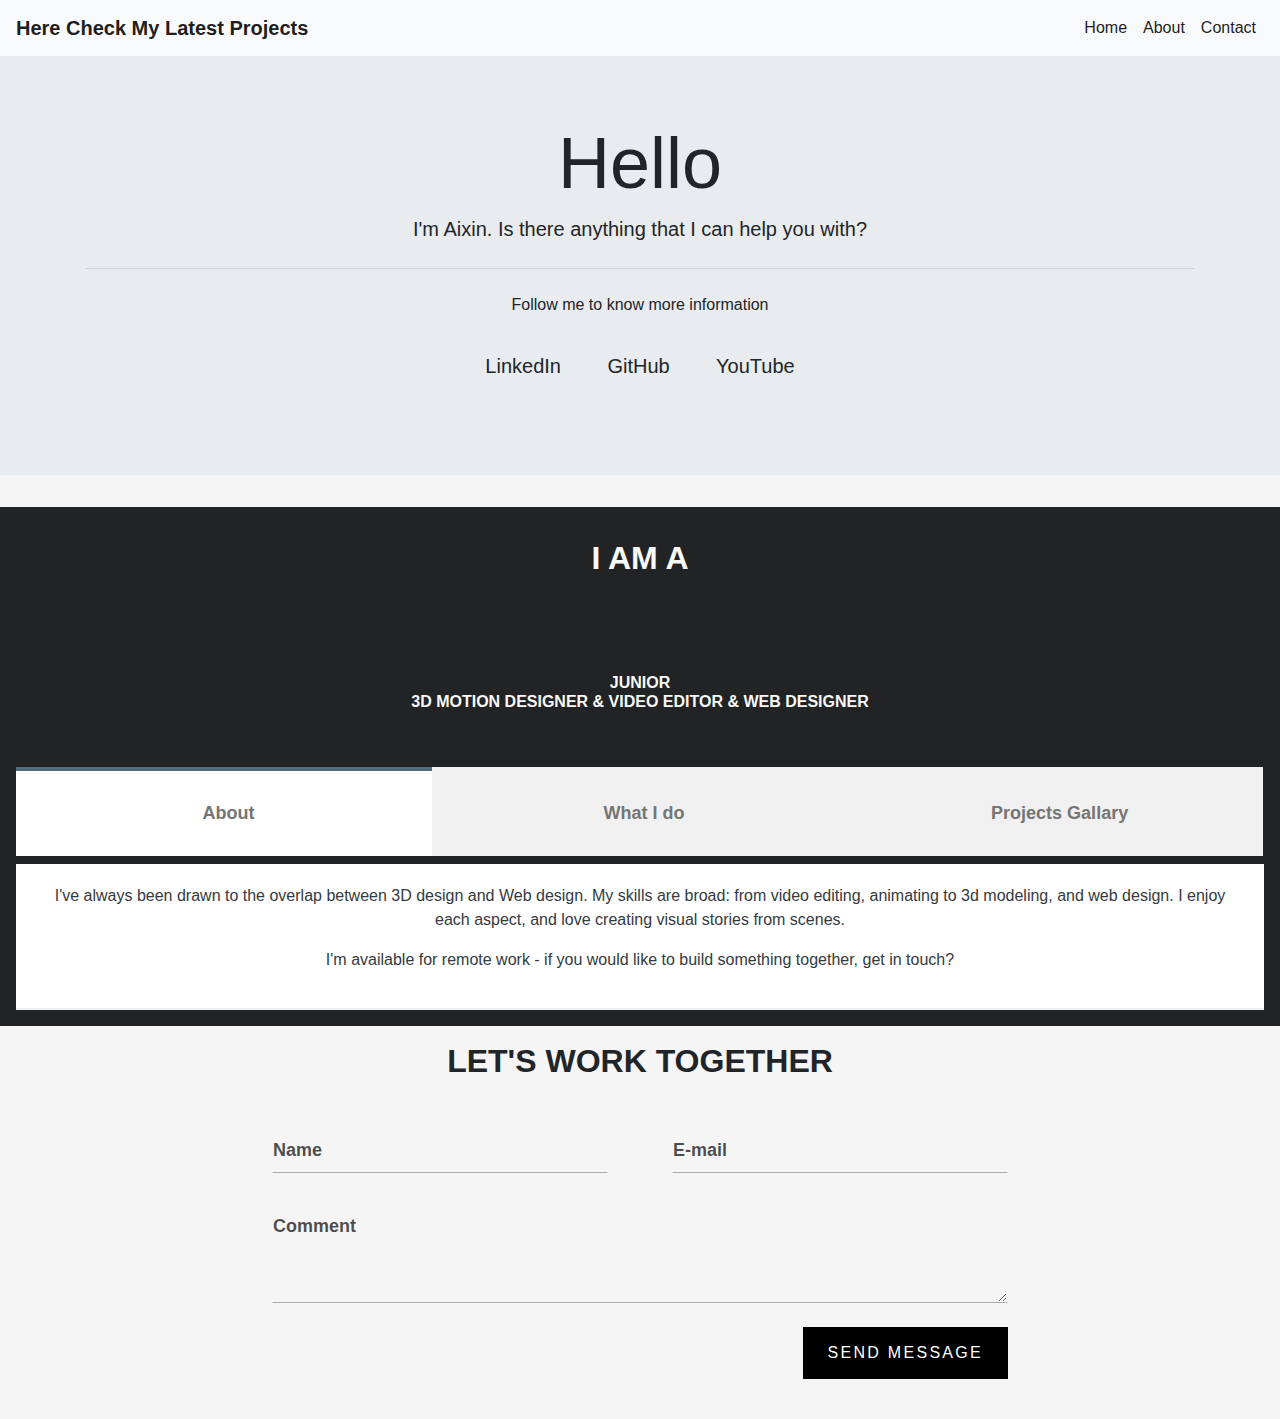
<file: index.html>
<!DOCTYPE html>
<html lang="en">
<head>
  <meta charset="utf-8">
  <meta name="viewport" content="width=device-width, initial-scale=1, shrink-to-fit=no">
  <title>Portfolio</title>
  <link rel="stylesheet" href="https://maxcdn.bootstrapcdn.com/bootstrap/4.0.0-beta.2/css/bootstrap.min.css">
  <link rel="stylesheet" href="css/index.css"> 
</head>

<body>
    <nav id="navbar-main" class="navbar sticky-top navbar-expand-lg navbar-light bg-light">
      <a class="navbar-brand" href="home.html"><strong>Here Check My Latest Projects</strong></a>
      <button class="navbar-toggler" type="button" data-toggle="collapse" data-target="#navbarNavDropdown"  aria-expanded="false" aria-label="Toggle navigation">
    <span class="navbar-toggler-icon"></span>
  </button>
      <div class="collapse navbar-collapse navbar-right" id="navbarNavDropdown">
        <ul class="navbar-nav ml-auto">
          <li class="nav-item active">
            <a class="nav-link" href="#">Home <span class="sr-only">(current)</span></a>
          </li>
          <li class="nav-item">
            <a class="nav-link" href="#business-profile">About</a>
          </li>
          <li class="nav-item">
            <a class="nav-link" href="#contact">Contact</a>
          </li>
        </ul>
      </div>
    </nav>

    
  <div class="jumbotron jumbotron-fluid text-center">
    <div class="container">
      <h1 class="display-3">Hello</h1>
      <p class="lead">I'm Aixin. Is there anything that I can help you with?</p>
      <hr class="my-4">
      <p>Follow me to know more information</p>
      <ul class="list-inline intro-social-buttons">
        <li class="list-inline-item">
          <a target='_blank' class="btn btn-social btn-linkedin btn-lg" href="https://www.linkedin.com/" role="button">
            <span class="fa fa-linkedin"></span> LinkedIn
          </a>
        </li>
        <li class="list-inline-item">
          <a target='_blank' class="btn btn-social btn-github btn-lg" href="https://github.com/" role="button"><span class="fa fa-github"></span>GitHub</a>
        </li>
        <li class="list-inline-item">
          <a target='_blank' class="btn btn-social btn-adn btn-lg" href="https://www.youtube.com/" role="button"><span class="fa fa-free-code-camp"></span>YouTube</a>
        </li>
    </div>
  </div>
  <div class="container-fluid brand-color text-light" data-spy="scroll" data-target="#navbar-main" data-offset="0">
    <div class="row">
      <div class="col text-center p-3">
        <h2 id="business-profile" class="text-center text-uppercase p-3 font-weight-bold">I am a</h2><image href="assets/logo/portfolio_logo.png"></image>
      </div>
    </div>
    <div class="row">
      <div class="col text-center p-3">
        <h6 class="text-center p-3 text-uppercase font-weight-bold">Junior <br> 3D Motion Designer & Video Editor & Web Designer</h6>
      </div>
      <div class="tab_container p-3">
        <input id="tab1" type="radio" name="tabs" checked>
        <label for="tab1"><i class="fa fa-pencil-square-o"></i><span>About</span></label>
        <input id="tab2" type="radio" name="tabs">
        <label for="tab2"><i class="fa fa-folder-open-o"></i><span>What I do</span></label>
        <input id="tab3" type="radio" name="tabs">
        <label for="tab3"><i class="fa fa-book"></i><span>Projects Gallary</span></label>
        <section id="content1" class="tab-content">
          <p class="text-dark text-center text-justify">I've always been drawn to the overlap between 3D design and Web design. My skills are broad: from video editing, animating to 3d modeling, and web design. I enjoy each aspect, and love creating visual stories from scenes.</p>
          <p class="text-dark text-center text-justify">I'm available for remote work - if you would like to build something together, get in touch?</p>
        </section>
        <section id="content2" class="tab-content">
          <h3 class="p-3 display-4 text-dark" style="line-height:1;">Skills</h3>
          <div class="container-fluid">
            <div class="row">
              <div class="col text-center p-3">
                <dl>
                  <dt>3D modeling & Animating & Motion Design</dt>
                  <dd>
                    Cinema 4D
                  </dd>
                </dl>
              </div>
              <div class="col text-center p-3">
                <dl>
                  <dt>Video Editing </dt>
                  <dd>
                    Adobe After Effect , Adobe Media Encoder
                  </dd>
                </dl>
              </div>
              <div class="col text-center p-3">
                <dl>
                  <dt>UI & UX</dt>
                  <dd>
                    Adobe Illustrator, Adobe Photoshop, Adobe XD
                  </dd>
                </dl>
              </div>
              <div class="col text-center p-3">
                <dl>
                  <dt>Web Design</dt>
                  <dd>
                    Adobe InDesign
                  </dd>
              </div>
              <div class="col text-center p-3">
                </dl>
                <dl>
                  <dt>Font-end developing</dt>
                  <dd>
                    JavaScript and PHP (Not very confident, better not hiring me for this lol) 
                  </dd>
                </dl>
              </div>
            </div>
          </div>
        </section>

        <section id="content3" class="tab-content">
          <h3 class="p-3 display-4 text-dark" style="line-height:1;">"Here Are My Works You May Enjoy"
            </h3>
          <ul class="links list-inline">
            <li class="list-inline-item p-3"><a href="assets/morphing.mp4" target="_blank">Cool Commercial Ads: SUV Morphing in Space</a>
            <li class="list-inline-item p-3"><a href="assets/final_video_Labatt_blue.mp4" target="_blank">Fast clipping: Labatt Blue Brand Re-design</a>
            <li class="list-inline-item p-3"><a href="assets/final_sportsnet_video.mov" target="_blank">Sportsnet Opening Animation: Impressive Re-do</a>
        </section>
      </div>
    </div>
  </div>
    
    <div class="container-fluid" data-spy="scroll" data-target="#navbar-main" data-offset="0" id="contact">
     <div id='wrapper'>
       <h2 class="text-center p-3 text-uppercase font-weight-bold">Let's work together</h2>
  <form action='' class='form'>
    <p class='field required half'>
      <label class='label required' for='name'>Name</label>
      <input class='text-input' id='name' name='name' required type='text'>
    </p>
    <p class='field required half'>
      <label class='label' for='email'>E-mail</label>
      <input class='text-input' id='email' name='email' required type='email'>
    </p>
    <p class='field'>
      <label class='label' for='message'>Comment</label>
      <textarea class='textarea' cols='50' id='message' name='message' required rows='4'></textarea>
    </p>
    <p class='field'>
      <input class='button' type='submit' value='Send message'>
    </p>
  </form>
</div>
    </div>
</body>
<script src="js/gallery.js"></script>
<script src="js/form.js"></script>
</html>
</file>
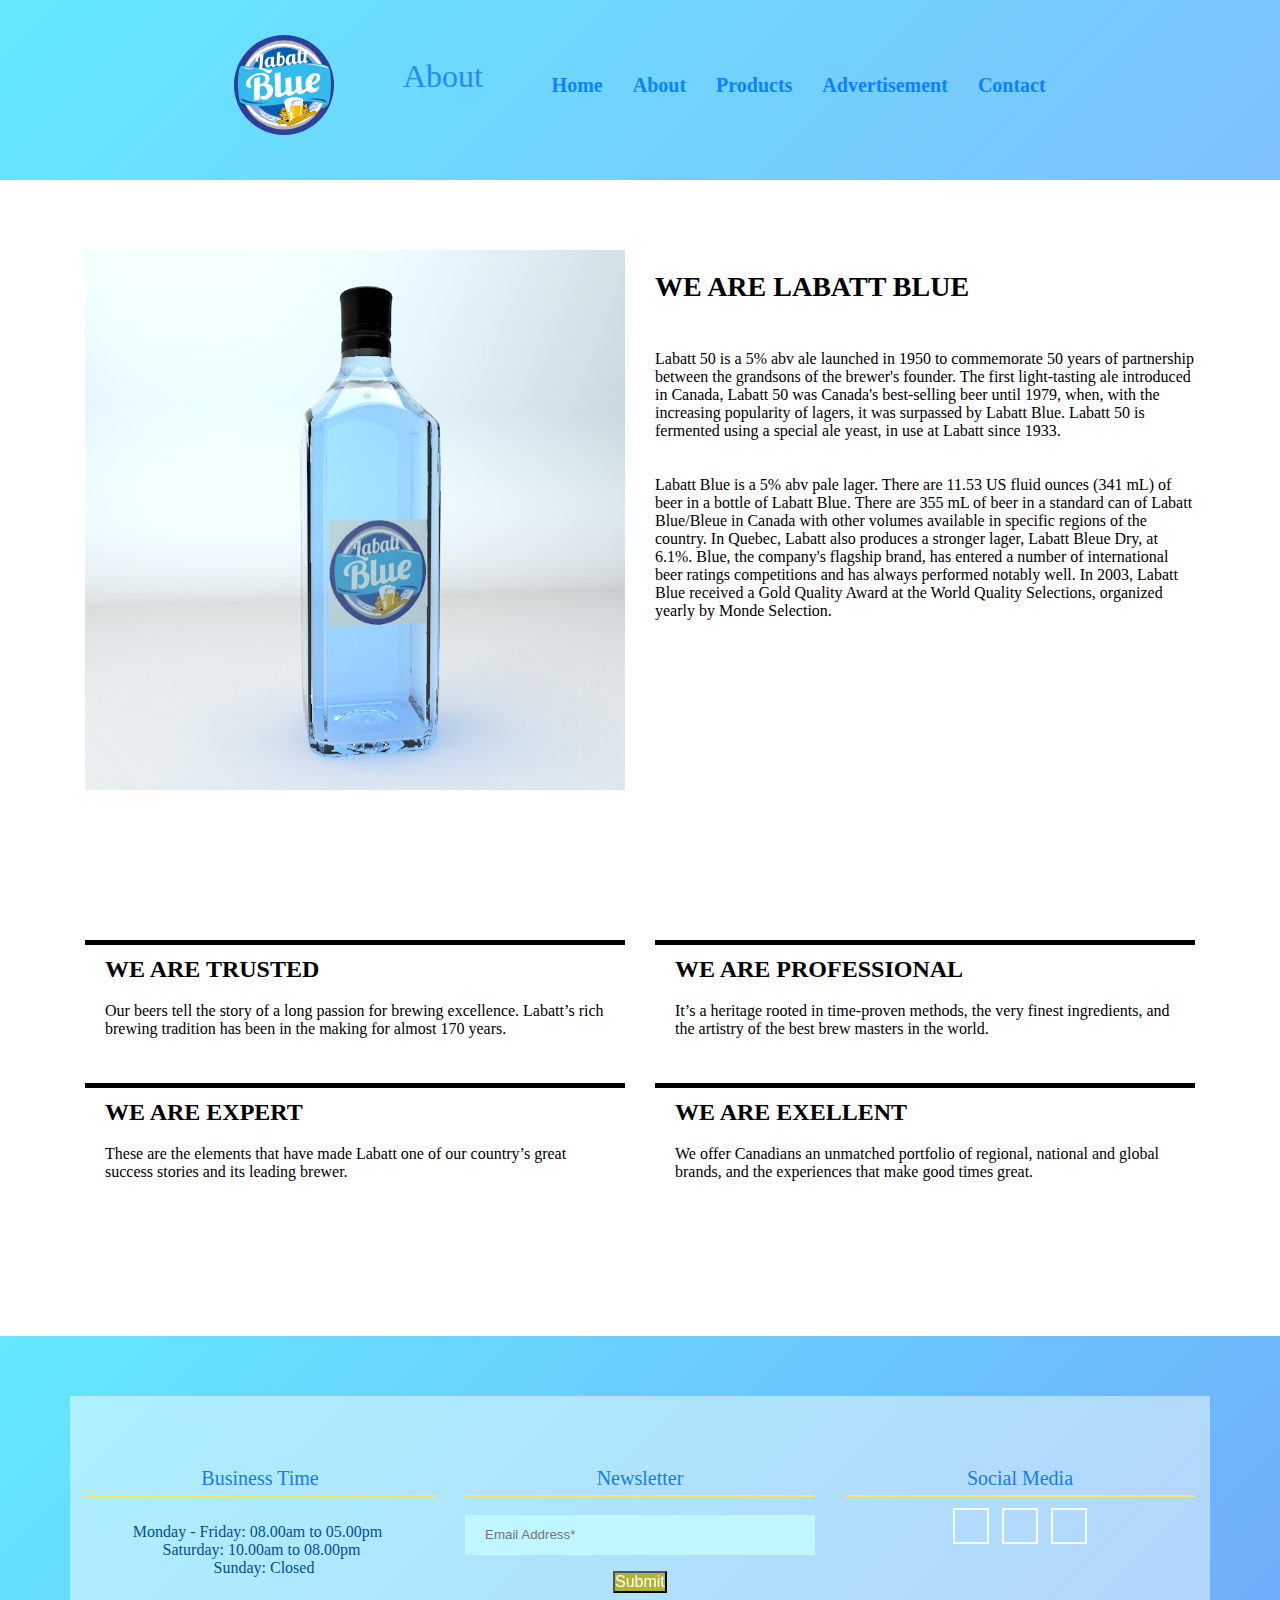
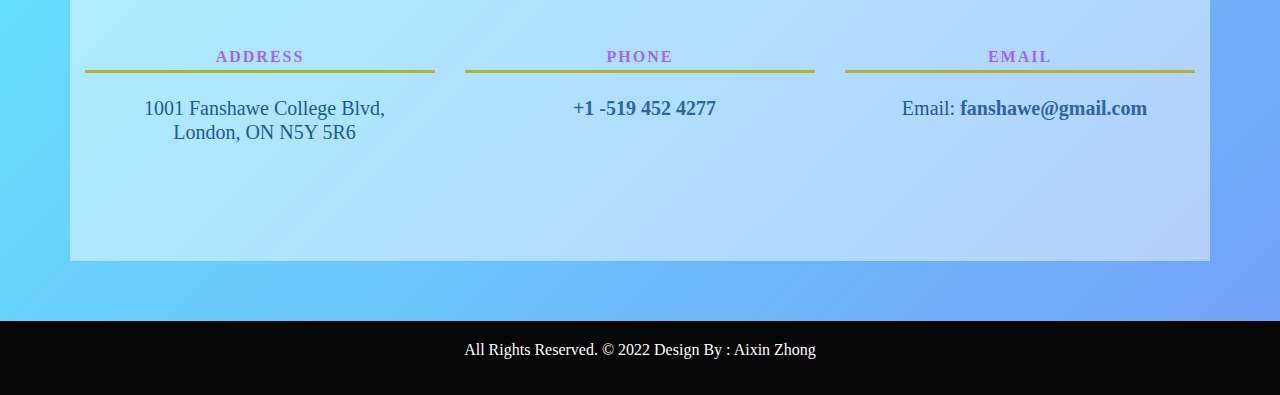
<file: about.html>
<!DOCTYPE html>
<html lang="en">
<!-- Basic -->
<head>
    <meta charset="utf-8">
    <meta http-equiv="X-UA-Compatible" content="IE=edge">
    <meta name="viewport" content="width=device-width, initial-scale=1">
    <title>About</title>
	<link rel="stylesheet" href="css/about.css">
</head>
    <!-- Start Main Top -->
	<header>
        <img class="logo" src="assets/logo/logo.svg">
		<h2>About</h2>
		<nav>
			<li><a href="home.html">Home</a></li>
			<li><a href="about.html">About</a></li>
			<li><a href="products.html">Products</a></li>
			<li><a href="advertisement.html">Advertisement</a></li>
			<li><a href="contact.html">Contact</a></li>
		</nav>
	</header>
    <!-- Start All Title Box -->
    <div class="all-title-box">
        <div class="container"></div>
    </div>
    <!-- End All Title Box -->

    <!-- Start About Page  -->
    <div class="about-box-main">
        <div class="container">
            <div class="row">
				<div class="four">
                    <div class="banner-frame"> <img class="img-fluid" src="images/product-img-1.jpg" alt="" />
                    </div>
                </div>
                <div class="four" style="margin-top:20px;">
                    <h2 class="about-title">We are <span>Labatt Blue</span></h2>
                    <p><br><br>Labatt 50 is a 5% abv ale launched in 1950 to commemorate 50 years of partnership between the grandsons of the brewer's founder. The first light-tasting ale introduced in Canada, Labatt 50 was Canada's best-selling beer until 1979, when, with the increasing popularity of lagers, it was surpassed by Labatt Blue. Labatt 50 is fermented using a special ale yeast, in use at Labatt since 1933.</p>
                    <p>Labatt Blue is a 5% abv pale lager. There are 11.53 US fluid ounces (341 mL) of beer in a bottle of Labatt Blue. There are 355 mL of beer in a standard can of Labatt Blue/Bleue in Canada with other volumes available in specific regions of the country. In Quebec, Labatt also produces a stronger lager, Labatt Bleue Dry, at 6.1%. Blue, the company's flagship brand, has entered a number of international beer ratings competitions and has always performed notably well. In 2003, Labatt Blue received a Gold Quality Award at the World Quality Selections, organized yearly by Monde Selection.</p>
                </div>
            </div>
            <div class="row" style="margin-top: 150px;
			margin-bottom: 40px;">
                <div class="five">
                    <div class="service-block-inner">
                        <h3>We are Trusted</h3>
                        <p>Our beers tell the story of a long passion for brewing excellence. Labatt’s rich brewing tradition has been in the making for almost 170 years.</p>
                    </div>
                </div>
                <div class="five">
                    <div class="service-block-inner">
                        <h3>We are Professional</h3>
                        <p>It’s a heritage rooted in time-proven methods, the very finest ingredients, and the artistry of the best brew masters in the world.  </p>
                    </div>
                </div>
                <div class="five">
                    <div class="service-block-inner">
                        <h3>We are Expert</h3>
                        <p>These are the elements that have made Labatt one of our country’s great success stories and its leading brewer. </p>
                    </div>
                </div>
				<div class="five">
                    <div class="service-block-inner">
                        <h3>We are Exellent</h3>
                        <p>We offer Canadians an unmatched portfolio of regional, national and global brands, and the experiences that make good times great.  </p>
                    </div>
                </div>
            </div>
        </div>
    </div>
    <!-- End About Page -->

<!-- Start Footer  -->
<footer>
	<div class="footer-main">
		<div class="container">
			<div class="row">
				<div class="one two three">
					<div class="footer-top-box">
						<h3>Business Time</h3>
						<ul class="list-time">
							<li>Monday - Friday: 08.00am to 05.00pm</li> 
							<li>Saturday: 10.00am to 08.00pm</li> 
							<li>Sunday: Closed</li>
						</ul>
					</div>
				</div>
				<div class="one two three">
					<div class="footer-top-box">
						<h3>Newsletter</h3>
						<form class="newsletter-box">
							<div class="form-group">
								<input class="" type="email" name="Email" placeholder="Email Address*" />
							</div>
							<button class="btn hvr-hover" type="submit">Submit</button>
						</form>
					</div>
				</div>
				<div class="one two three">
					<div class="footer-top-box">
						<h3>Social Media</h3>
						<ul>
							<li><a href="#"></a></li>
							<li><a href="#"></a></li>
							<li><a href="#"></a></li>
						</ul>
					</div>
				</div>
				<div class="one two three">
					<div class="footer-link-contact">
						<h4>Address</h4>
						<ul>
							<li>
								<p>1001 Fanshawe College Blvd, London, ON N5Y 5R6</p>
							</li>
						</ul>
					</div>
				</div>
				<div class="one two three">
					<div class="footer-link-contact">
						<h4>Phone</h4>
						<ul>
							<li>
								<p><a href="tel:+1-5194524277">+1 -519 452 4277</a></p>
							</li>
						</ul>
					</div>
				</div>
				<div class="one two three">
					<div class="footer-link-contact">
						<h4>Email</h4>
						<ul>
							 <li>
								<p>Email: <a href="mailto:fanshawe@gmail.com">fanshawe@gmail.com</a></p>
							</li>
						</ul>
					</div>
				</div>
			</div>	
		</div>
	</div>
</footer>
<!-- End Footer  -->

<!-- Start copyright  -->
<div class="footer-copyright">
	<p class="footer-company">All Rights Reserved. &copy; 2022 Design By : Aixin Zhong</p>
</div>
<!-- End copyright  -->

    
    <!-- ALL JS FILES -->
</body>

</html>
</file>
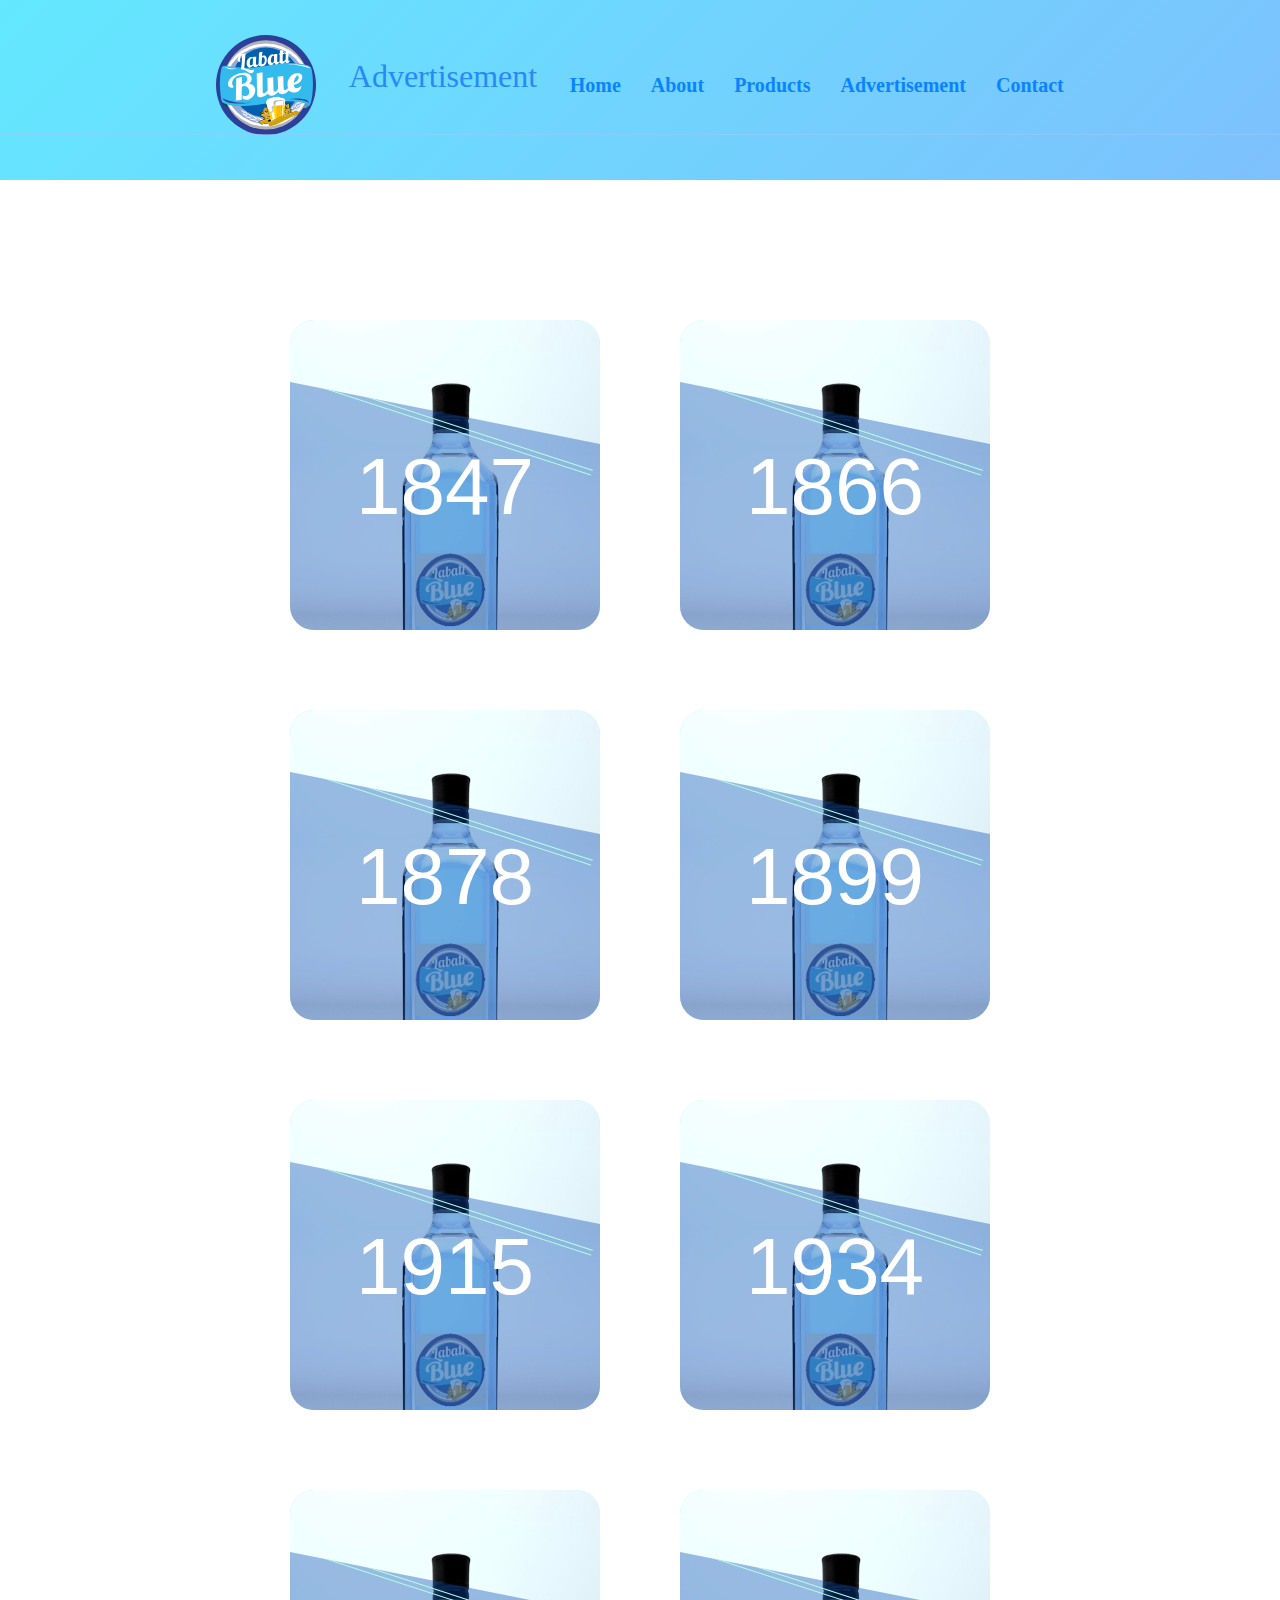
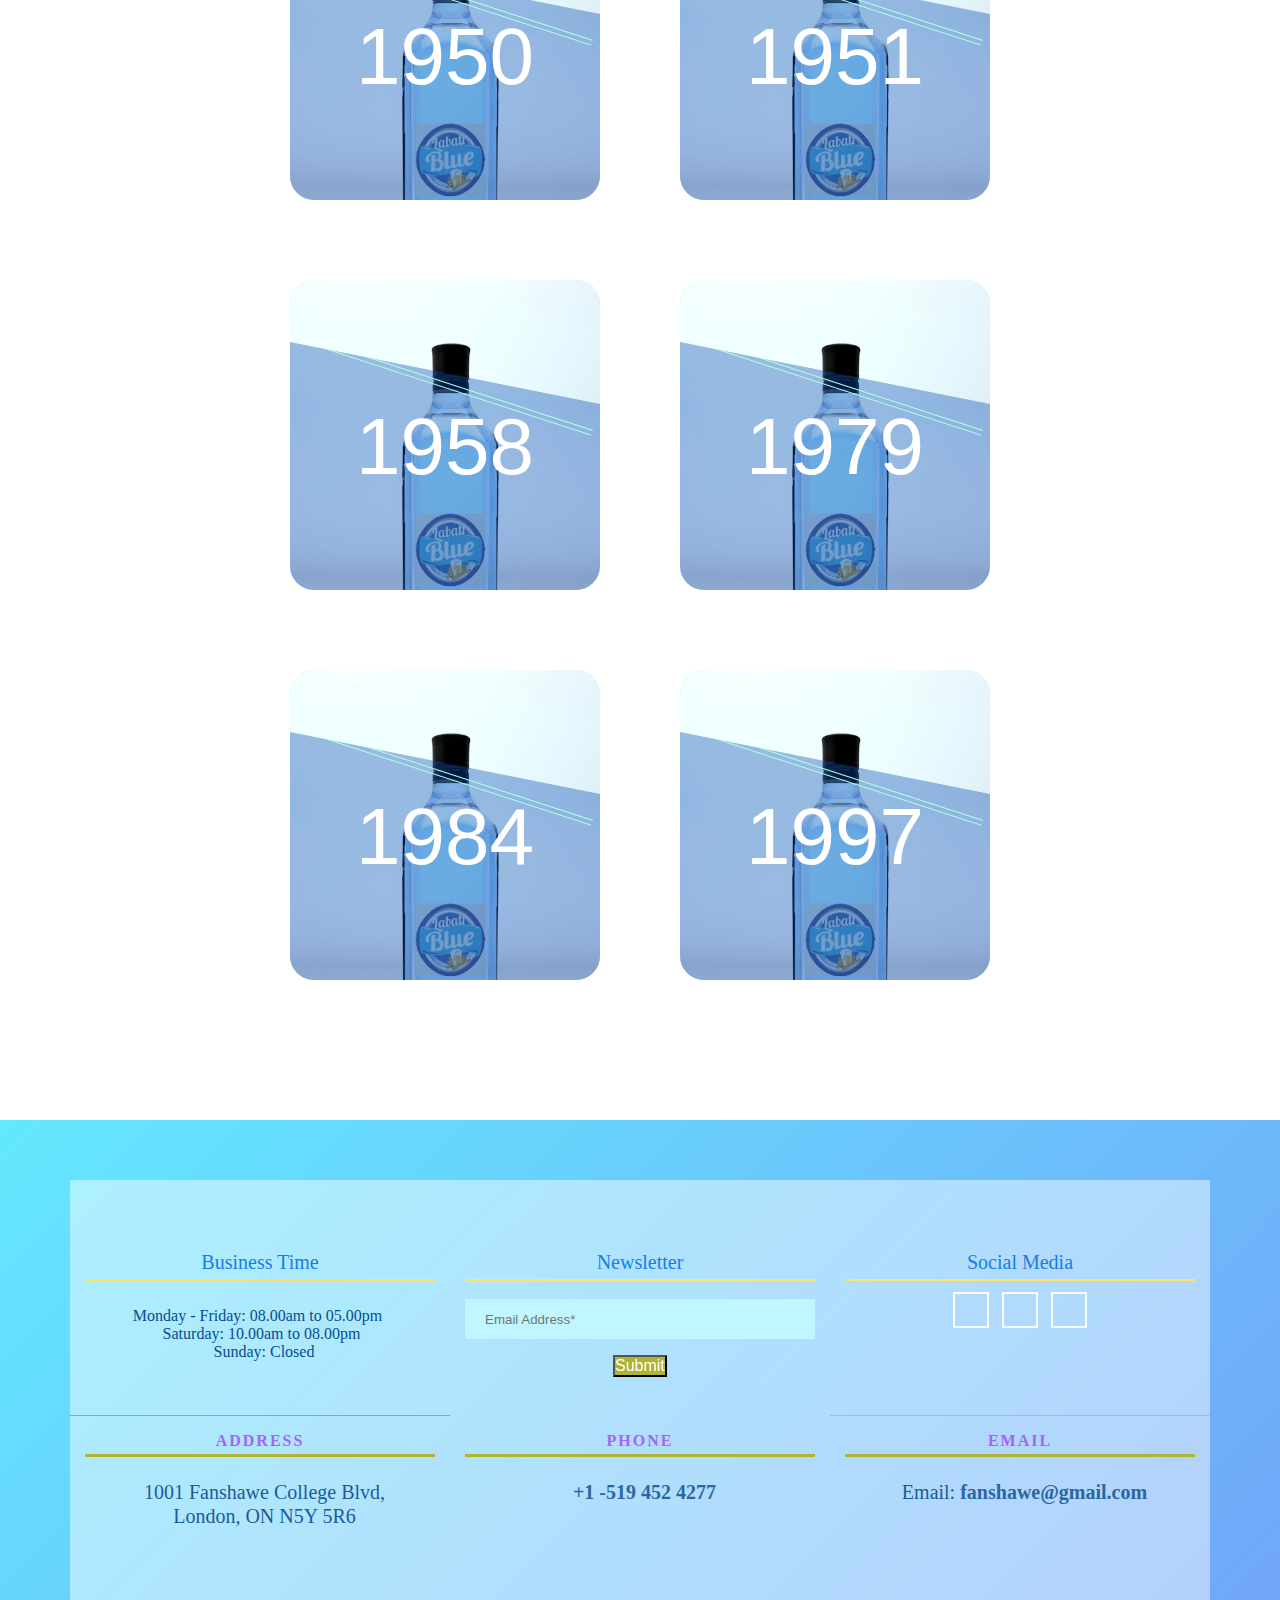
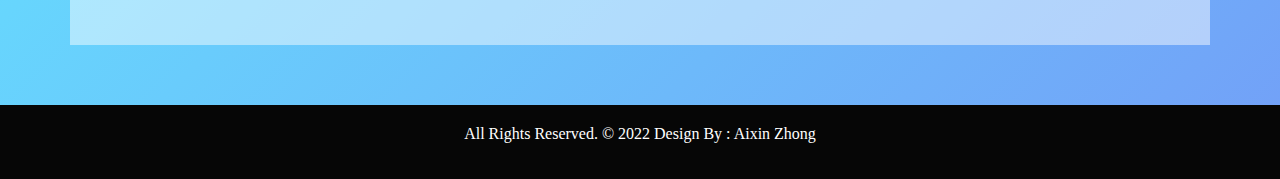
<file: advertisement.html>
<!DOCTYPE html>
<html lang="en">
<!-- Basic -->

<head>
    <meta charset="utf-8">
    <meta http-equiv="X-UA-Compatible" content="IE=edge">
    <meta name="viewport" content="width=device-width, initial-scale=1">
    <title>Advertisement</title>
	<link rel="stylesheet" href="css/advertisement.css">
</head>

<body>
    <!-- Start Main Top -->
	<header>
        <img class="logo" src="assets/logo/logo.svg">
		<h2>Advertisement</h2>
		<nav>
			<li><a href="home.html">Home</a></li>
			<li><a href="about.html">About</a></li>
			<li><a href="products.html">Products</a></li>
			<li><a href="advertisement.html">Advertisement</a></li>
			<li><a href="contact.html">Contact</a></li>
		</nav>
	</header>
    <!-- Start All Title Box -->
    <div class="all-title-box">
        <div class="container"></div>
    </div>
    <!-- End All Title Box -->
	
    <!-- Start Gallery  -->
    <section class="product-cards">
		
        <!-- flip-card-container -->
        <div class="flip-card-container" style="--hue: 220">
              <div class="flip-card">
              
                <div class="card-front">
                <figure>
                  <div class="img-bg"></div>
                  <img class="product-imgs" src="images/product-img-9.jpg">
                </figure>
              
                <ul class="product-ul">
                  <li class="product-detail">1847</li>
                </ul>
                </div>
              
                <div class="card-back">
                <figure>
                  <div class="img-bg"></div>
                  <img class="product-imgs" src="images/product-img-9.jpg">
                </figure>
              
                <button class="product-cart">THE GRAND OPENING</button>
              
                <div class="design-container">
                  <span class="design design--1"></span>
                  <span class="design design--2"></span>
                  <span class="design design--3"></span>
                  <span class="design design--4"></span>
                  <span class="design design--5"></span>
                  <span class="design design--6"></span>
                  <span class="design design--7"></span>
                  <span class="design design--8"></span>
                </div>
                </div>
              
              </div>
        </div>
        <!-- /flip-card-container -->
        <!-- flip-card-container -->
        <div class="flip-card-container" style="--hue: 220">
                <div class="flip-card">
                
                  <div class="card-front">
                  <figure>
                    <div class="img-bg"></div>
                    <img class="product-imgs" src="images/product-img-9.jpg">
                  </figure>
                
                  <ul class="product-ul">
                    <li class="product-detail">1866</li>
                  </ul>
                  </div>
                
                  <div class="card-back">
                  <figure>
                    <div class="img-bg"></div>
                    <img class="product-imgs" src="images/product-img-9.jpg">
                  </figure>
                
                  <button class="product-cart">IT’S A FAMILY AFFAIR</button>
                
                  <div class="design-container">
                    <span class="design design--1"></span>
                    <span class="design design--2"></span>
                    <span class="design design--3"></span>
                    <span class="design design--4"></span>
                    <span class="design design--5"></span>
                    <span class="design design--6"></span>
                    <span class="design design--7"></span>
                    <span class="design design--8"></span>
                  </div>
                  </div>
                
                </div>
        </div>
        <!-- /flip-card-container -->
        <!-- flip-card-container -->
        <div class="flip-card-container" style="--hue: 220">
            <div class="flip-card">
            
              <div class="card-front">
              <figure>
                <div class="img-bg"></div>
                <img class="product-imgs" src="images/product-img-9.jpg">
              </figure>
            
              <ul class="product-ul">
                <li class="product-detail">1878</li>
              </ul>
              </div>
            
              <div class="card-back">
              <figure>
                <div class="img-bg"></div>
                <img class="product-imgs" src="images/product-img-9.jpg">
              </figure>
            
              <button class="product-cart">INTERNATIONAL RECOGNITION</button>
            
              <div class="design-container">
                <span class="design design--1"></span>
                <span class="design design--2"></span>
                <span class="design design--3"></span>
                <span class="design design--4"></span>
                <span class="design design--5"></span>
                <span class="design design--6"></span>
                <span class="design design--7"></span>
                <span class="design design--8"></span>
              </div>
              </div>
            
            </div>
        </div>
        <!-- /flip-card-container -->
        <!-- flip-card-container -->
        <div class="flip-card-container" style="--hue: 220">
              <div class="flip-card">
              
                <div class="card-front">
                <figure>
                  <div class="img-bg"></div>
                  <img class="product-imgs" src="images/product-img-9.jpg">
                </figure>
              
                <ul class="product-ul">
                  <li class="product-detail">1899</li>
                </ul>
                </div>
              
                <div class="card-back">
                <figure>
                  <div class="img-bg"></div>
                  <img class="product-imgs" src="images/product-img-9.jpg">
                </figure>
              
                <button class="product-cart">GROWING STRONG</button>
              
                <div class="design-container">
                  <span class="design design--1"></span>
                  <span class="design design--2"></span>
                  <span class="design design--3"></span>
                  <span class="design design--4"></span>
                  <span class="design design--5"></span>
                  <span class="design design--6"></span>
                  <span class="design design--7"></span>
                  <span class="design design--8"></span>
                </div>
                </div>
              
              </div>
        </div>
        <!-- /flip-card-container -->

        <!-- flip-card-container -->
        <div class="flip-card-container" style="--hue: 220">
            <div class="flip-card">
            
              <div class="card-front">
              <figure>
                <div class="img-bg"></div>
                <img class="product-imgs" src="images/product-img-9.jpg">
              </figure>
            
              <ul class="product-ul">
                <li class="product-detail">1915</li>
              </ul>
              </div>
            
              <div class="card-back">
              <figure>
                <div class="img-bg"></div>
                <img class="product-imgs" src="images/product-img-9.jpg">
              </figure>
            
              <button class="product-cart">THE DARK TIMES</button>
            
              <div class="design-container">
                <span class="design design--1"></span>
                <span class="design design--2"></span>
                <span class="design design--3"></span>
                <span class="design design--4"></span>
                <span class="design design--5"></span>
                <span class="design design--6"></span>
                <span class="design design--7"></span>
                <span class="design design--8"></span>
              </div>
              </div>
            
            </div>
        </div>
        <!-- /flip-card-container -->
        <!-- flip-card-container -->
        <div class="flip-card-container" style="--hue: 220">
              <div class="flip-card">
              
                <div class="card-front">
                <figure>
                  <div class="img-bg"></div>
                  <img class="product-imgs" src="images/product-img-9.jpg">
                </figure>
              
                <ul class="product-ul">
                  <li class="product-detail">1934</li>
                </ul>
                </div>
              
                <div class="card-back">
                <figure>
                  <div class="img-bg"></div>
                  <img class="product-imgs" src="images/product-img-9.jpg">
                </figure>
              
                <button class="product-cart">BEER’S A DANGEROUS BUSINESS</button>
              
                <div class="design-container">
                  <span class="design design--1"></span>
                  <span class="design design--2"></span>
                  <span class="design design--3"></span>
                  <span class="design design--4"></span>
                  <span class="design design--5"></span>
                  <span class="design design--6"></span>
                  <span class="design design--7"></span>
                  <span class="design design--8"></span>
                </div>
                </div>
              
              </div>
        </div>
        <!-- /flip-card-container -->
        <!-- flip-card-container -->
         <div class="flip-card-container" style="--hue: 220">
          <div class="flip-card">
          
            <div class="card-front">
            <figure>
              <div class="img-bg"></div>
              <img class="product-imgs" src="images/product-img-9.jpg">
            </figure>
          
            <ul class="product-ul">
              <li class="product-detail">1950</li>
            </ul>
            </div>
          
            <div class="card-back">
            <figure>
              <div class="img-bg"></div>
              <img class="product-imgs" src="images/product-img-9.jpg">
            </figure>
          
            <button class="product-cart">50 YEARS STRONG</button>
          
            <div class="design-container">
              <span class="design design--1"></span>
              <span class="design design--2"></span>
              <span class="design design--3"></span>
              <span class="design design--4"></span>
              <span class="design design--5"></span>
              <span class="design design--6"></span>
              <span class="design design--7"></span>
              <span class="design design--8"></span>
            </div>
            </div>
          
          </div>
        </div>
        <!-- /flip-card-container -->
        <!-- flip-card-container -->
        <div class="flip-card-container" style="--hue: 220">
            <div class="flip-card">
            
              <div class="card-front">
              <figure>
                <div class="img-bg"></div>
                <img class="product-imgs" src="images/product-img-9.jpg">
              </figure>
            
              <ul class="product-ul">
                <li class="product-detail">1951</li>
              </ul>
              </div>
            
              <div class="card-back">
              <figure>
                <div class="img-bg"></div>
                <img class="product-imgs" src="images/product-img-9.jpg">
              </figure>
            
              <button class="product-cart">SAY HELLO TO BLUE</button>
            
              <div class="design-container">
                <span class="design design--1"></span>
                <span class="design design--2"></span>
                <span class="design design--3"></span>
                <span class="design design--4"></span>
                <span class="design design--5"></span>
                <span class="design design--6"></span>
                <span class="design design--7"></span>
                <span class="design design--8"></span>
              </div>
              </div>
            
            </div>
        </div>
        <!-- /flip-card-container -->
        <div class="flip-card-container" style="--hue: 220">
            <div class="flip-card">
            
              <div class="card-front">
              <figure>
                <div class="img-bg"></div>
                <img class="product-imgs" src="images/product-img-9.jpg">
              </figure>
            
              <ul class="product-ul">
                <li class="product-detail">1958</li>
              </ul>
              </div>
            
              <div class="card-back">
              <figure>
                <div class="img-bg"></div>
                <img class="product-imgs" src="images/product-img-9.jpg">
              </figure>
            
              <button class="product-cart">LABATT BLUE WINS BIG</button>
            
              <div class="design-container">
                <span class="design design--1"></span>
                <span class="design design--2"></span>
                <span class="design design--3"></span>
                <span class="design design--4"></span>
                <span class="design design--5"></span>
                <span class="design design--6"></span>
                <span class="design design--7"></span>
                <span class="design design--8"></span>
              </div>
              </div>
            
            </div>
      </div>
      <!-- /flip-card-container -->

      <!-- flip-card-container -->
      <div class="flip-card-container" style="--hue: 220">
          <div class="flip-card">
          
            <div class="card-front">
            <figure>
              <div class="img-bg"></div>
              <img class="product-imgs" src="images/product-img-9.jpg">
            </figure>
          
            <ul class="product-ul">
              <li class="product-detail">1979</li>
            </ul>
            </div>
          
            <div class="card-back">
            <figure>
              <div class="img-bg"></div>
              <img class="product-imgs" src="images/product-img-9.jpg">
            </figure>
          
            <button class="product-cart">LABATT MAKES IT BIG</button>
          
            <div class="design-container">
              <span class="design design--1"></span>
              <span class="design design--2"></span>
              <span class="design design--3"></span>
              <span class="design design--4"></span>
              <span class="design design--5"></span>
              <span class="design design--6"></span>
              <span class="design design--7"></span>
              <span class="design design--8"></span>
            </div>
            </div>
          
          </div>
      </div>
      <!-- /flip-card-container -->
      <!-- flip-card-container -->
      <div class="flip-card-container" style="--hue: 220">
            <div class="flip-card">
            
              <div class="card-front">
              <figure>
                <div class="img-bg"></div>
                <img class="product-imgs" src="images/product-img-9.jpg">
              </figure>
            
              <ul class="product-ul">
                <li class="product-detail">1984</li>
              </ul>
              </div>
            
              <div class="card-back">
              <figure>
                <div class="img-bg"></div>
                <img class="product-imgs" src="images/product-img-9.jpg">
              </figure>
            
              <button class="product-cart">LABATT INNOVATES</button>
            
              <div class="design-container">
                <span class="design design--1"></span>
                <span class="design design--2"></span>
                <span class="design design--3"></span>
                <span class="design design--4"></span>
                <span class="design design--5"></span>
                <span class="design design--6"></span>
                <span class="design design--7"></span>
                <span class="design design--8"></span>
              </div>
              </div>
            
            </div>
      </div>
      <!-- /flip-card-container -->
      <!-- flip-card-container -->
       <div class="flip-card-container" style="--hue: 220">
        <div class="flip-card">
        
          <div class="card-front">
          <figure>
            <div class="img-bg"></div>
            <img class="product-imgs" src="images/product-img-9.jpg">
          </figure>
        
          <ul class="product-ul">
            <li class="product-detail">1997</li>
          </ul>
          </div>
        
          <div class="card-back">
          <figure>
            <div class="img-bg"></div>
            <img class="product-imgs" src="images/product-img-9.jpg">
          </figure>
        
          <button class="product-cart">A CENTURY AND A HALF OF BREWING</button>
        
          <div class="design-container">
            <span class="design design--1"></span>
            <span class="design design--2"></span>
            <span class="design design--3"></span>
            <span class="design design--4"></span>
            <span class="design design--5"></span>
            <span class="design design--6"></span>
            <span class="design design--7"></span>
            <span class="design design--8"></span>
          </div>
          </div>
        
        </div>
      </div>
      <!-- /flip-card-container -->
             
              
    </section>   
    <!-- End Gallery  -->

<!-- Start Footer  -->
<footer>
    <div class="footer-main">
      <div class="container">
        <div class="row">
          <div class="one two three">
            <!-- <div class="col-lg-4 col-md-12 col-sm-12"> -->
            <div class="footer-top-box">
              <h3>Business Time</h3>
              <ul class="list-time">
                <li>Monday - Friday: 08.00am to 05.00pm</li> 
                <li>Saturday: 10.00am to 08.00pm</li> 
                <li>Sunday: Closed</li>
              </ul>
            </div>
          </div>
          <div class="one two three">
            <div class="footer-top-box">
              <h3>Newsletter</h3>
              <form class="newsletter-box">
                <div class="form-group">
                  <input class="" type="email" name="Email" placeholder="Email Address*" />
                </div>
                <button class="btn hvr-hover" type="submit">Submit</button>
              </form>
            </div>
          </div>
          <div class="one two three">
            <div class="footer-top-box">
              <h3>Social Media</h3>
              <ul>
                <li><a href="#"></a></li>
                <li><a href="#"></a></li>
                <li><a href="#"></a></li>
              </ul>
            </div>
          </div>
          <div class="one two three">
            <div class="footer-link-contact">
              <h4>Address</h4>
              <ul>
                <li>
                  <p>1001 Fanshawe College Blvd, London, ON N5Y 5R6</p>
                </li>
              </ul>
            </div>
          </div>
          <div class="one two three">
            <div class="footer-link-contact">
              <h4>Phone</h4>
              <ul>
                <li>
                  <p><a href="tel:+1-5194524277">+1 -519 452 4277</a></p>
                </li>
              </ul>
            </div>
          </div>
          <div class="one two three">
            <div class="footer-link-contact">
              <h4>Email</h4>
              <ul>
                 <li>
                  <p>Email: <a href="mailto:fanshawe@gmail.com">fanshawe@gmail.com</a></p>
                </li>
              </ul>
            </div>
          </div>
        </div>	
      </div>
    </div>
</footer>
<!-- End Footer  -->

<!-- Start copyright  -->
<div class="footer-copyright">
	<p class="footer-company">All Rights Reserved. &copy; 2022 Design By : Aixin Zhong</p>
</div>
<!-- End copyright  -->

<!-- ALL JS FILES -->
</body>

</html>
</file>
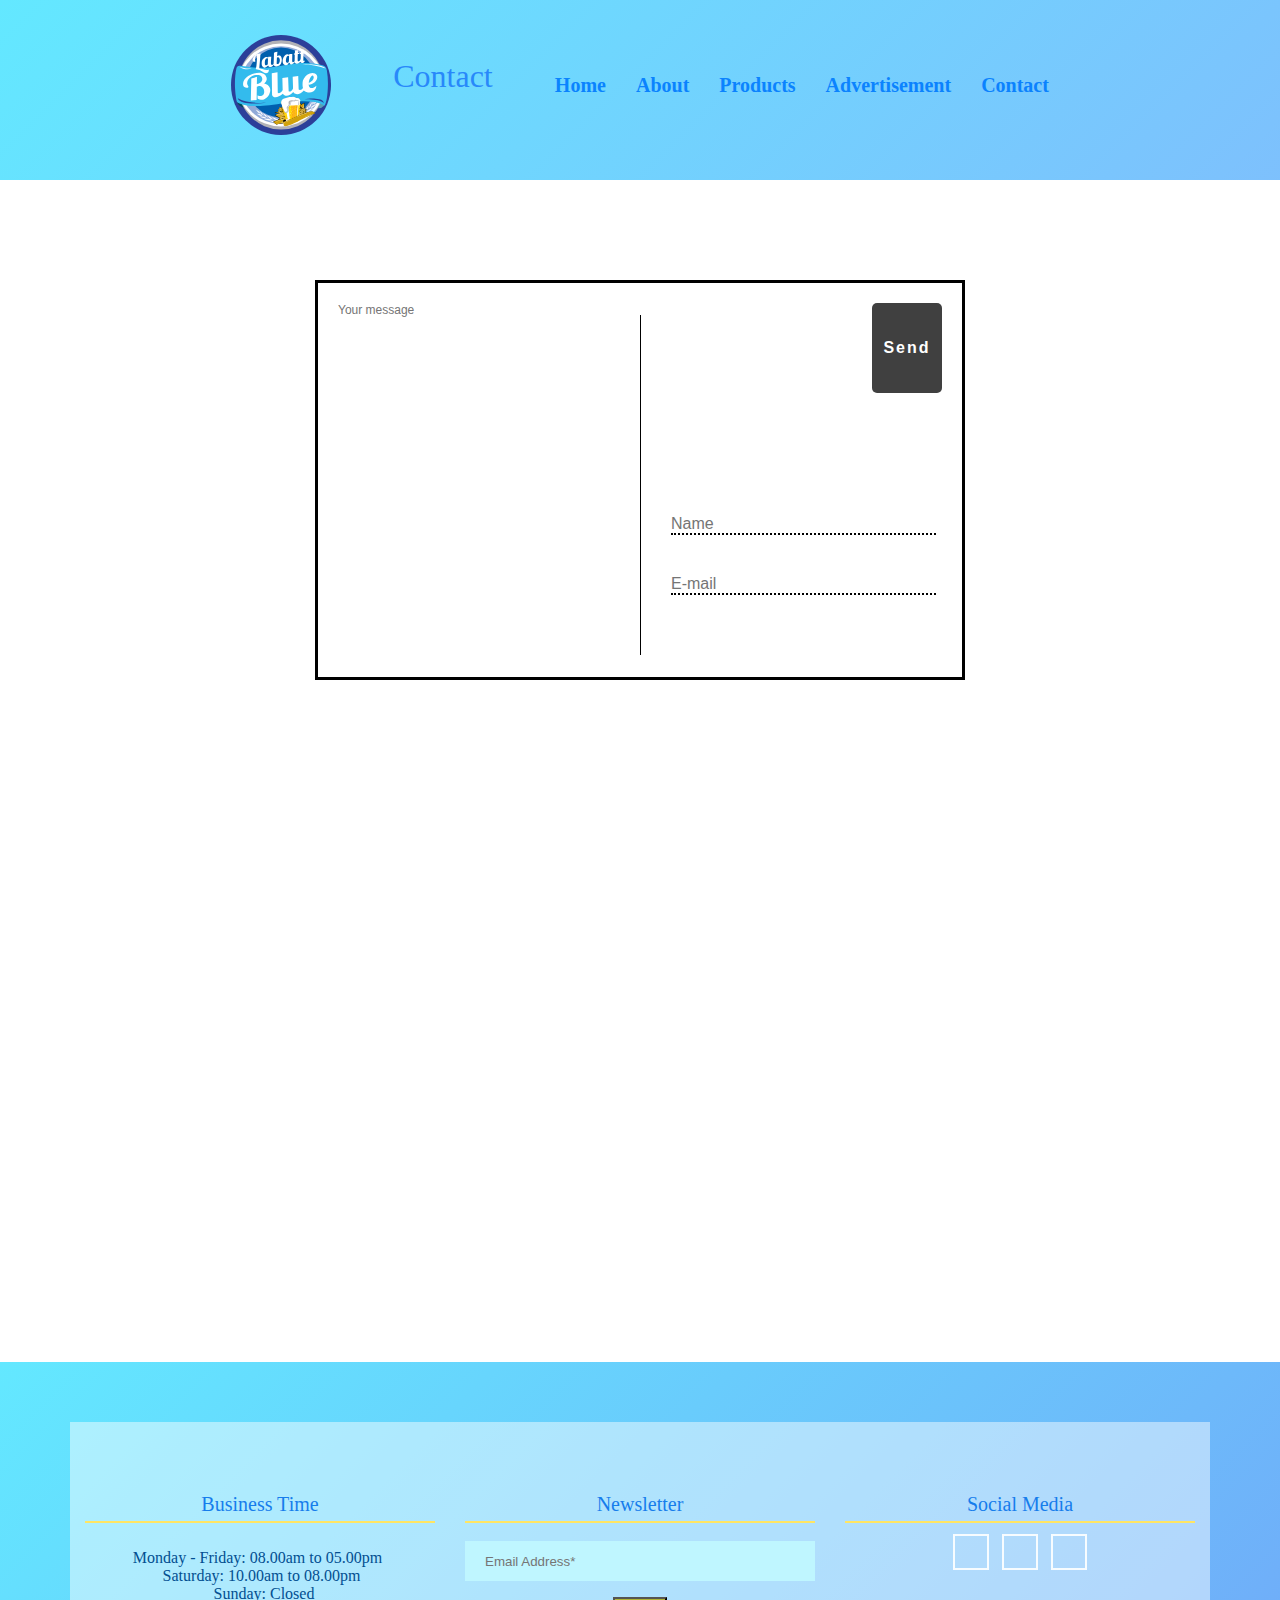
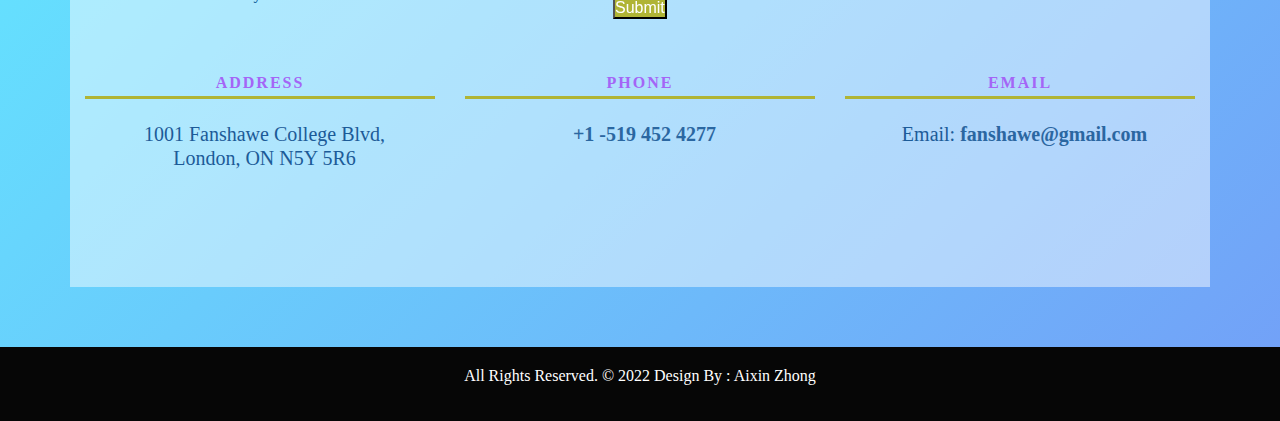
<file: contact.html>
<!DOCTYPE html>
<html lang="en">
<!-- Basic -->

<head>
    <meta charset="utf-8">
    <meta http-equiv="X-UA-Compatible" content="IE=edge">
    <meta name="viewport" content="width=device-width, initial-scale=1">
    <title>Contact</title>
	<link rel="stylesheet" href="css/contact.css">
</head>

<body>
<!-- Start Main Top -->
<header>
    <img class="logo" src="assets/logo/logo.svg">
    <h2>Contact</h2>
    <nav>
        <li><a href="home.html">Home</a></li>
        <li><a href="about.html">About</a></li>
        <li><a href="products.html">Products</a></li>
        <li><a href="advertisement.html">Advertisement</a></li>
        <li><a href="contact.html">Contact</a></li>
    </nav>
</header>
<!-- Start All Title Box -->
<div class="all-title-box">
    <div class="container"></div>
</div>
<!-- End All Title Box -->

	<div id="contact">
		<div id="card">
		  <form>
			<div id="leftbox">
			  <textarea name="message" COLS="35" ROWS="25" placeholder="Your message" required></textarea>
  
			</div>
			<div id="rightbox">
			  <div id="send">
				<input class="sendbutton" type="submit" value="Send">
			  </div>
			  <div class="line">
				<div id="input">
  
				  <input type="text" name="name" placeholder="Name">
				  <input type="email" name="email" placeholder="E-mail" required>
				</div>
			  </div>
			</div>
		  </form>
		</div>
	</div>

	<div class="google_map">
		<iframe src="https://www.google.com/maps/embed?pb=!1m18!1m12!1m3!1d2917.3514022310987!2d-81.20161494826658!3d43.012990179046184!2m3!1f0!2f0!3f0!3m2!1i1024!2i768!4f13.1!3m3!1m2!1s0x882eed0db33e1e9f%3A0xafcae4298924fa54!2sFanshawe!5e0!3m2!1szh-CN!2sca!4v1649384665155!5m2!1szh-CN!2sca" width="600" height="450" style="border:0;" allowfullscreen="" loading="lazy" referrerpolicy="no-referrer-when-downgrade"></iframe>
	</div>

<!-- Start Footer  -->
<footer>
    <div class="footer-main">
      <div class="container">
        <div class="row">
          <div class="one two three">
            <div class="footer-top-box">
              <h3>Business Time</h3>
              <ul class="list-time">
                <li>Monday - Friday: 08.00am to 05.00pm</li> 
                <li>Saturday: 10.00am to 08.00pm</li> 
                <li>Sunday: Closed</li>
              </ul>
            </div>
          </div>
          <div class="one two three">
            <div class="footer-top-box">
              <h3>Newsletter</h3>
              <form class="newsletter-box">
                <div class="form-group">
                  <input class="" type="email" name="Email" placeholder="Email Address*" />
                </div>
                <button class="btn hvr-hover" type="submit">Submit</button>
              </form>
            </div>
          </div>
          <div class="one two three">
            <div class="footer-top-box">
              <h3>Social Media</h3>
              <ul>
                <li><a href="#"></a></li>
                <li><a href="#"></a></li>
                <li><a href="#"></a></li>
              </ul>
            </div>
          </div>
          <div class="one two three">
            <div class="footer-link-contact">
              <h4>Address</h4>
              <ul>
                <li>
                  <p>1001 Fanshawe College Blvd, London, ON N5Y 5R6</p>
                </li>
              </ul>
            </div>
          </div>
          <div class="one two three">
            <div class="footer-link-contact">
              <h4>Phone</h4>
              <ul>
                <li>
                  <p><a href="tel:+1-5194524277">+1 -519 452 4277</a></p>
                </li>
              </ul>
            </div>
          </div>
          <div class="one two three">
            <div class="footer-link-contact">
              <h4>Email</h4>
              <ul>
                 <li>
                  <p>Email: <a href="mailto:fanshawe@gmail.com">fanshawe@gmail.com</a></p>
                </li>
              </ul>
            </div>
          </div>
        </div>	
      </div>
    </div>
</footer>
<!-- End Footer  -->

<!-- Start copyright  -->
<div class="footer-copyright">
	<p class="footer-company">All Rights Reserved. &copy; 2022 Design By : Aixin Zhong</p>
</div>
<!-- End copyright  -->



<!-- ALL JS FILES -->
</body>

</html>
</file>
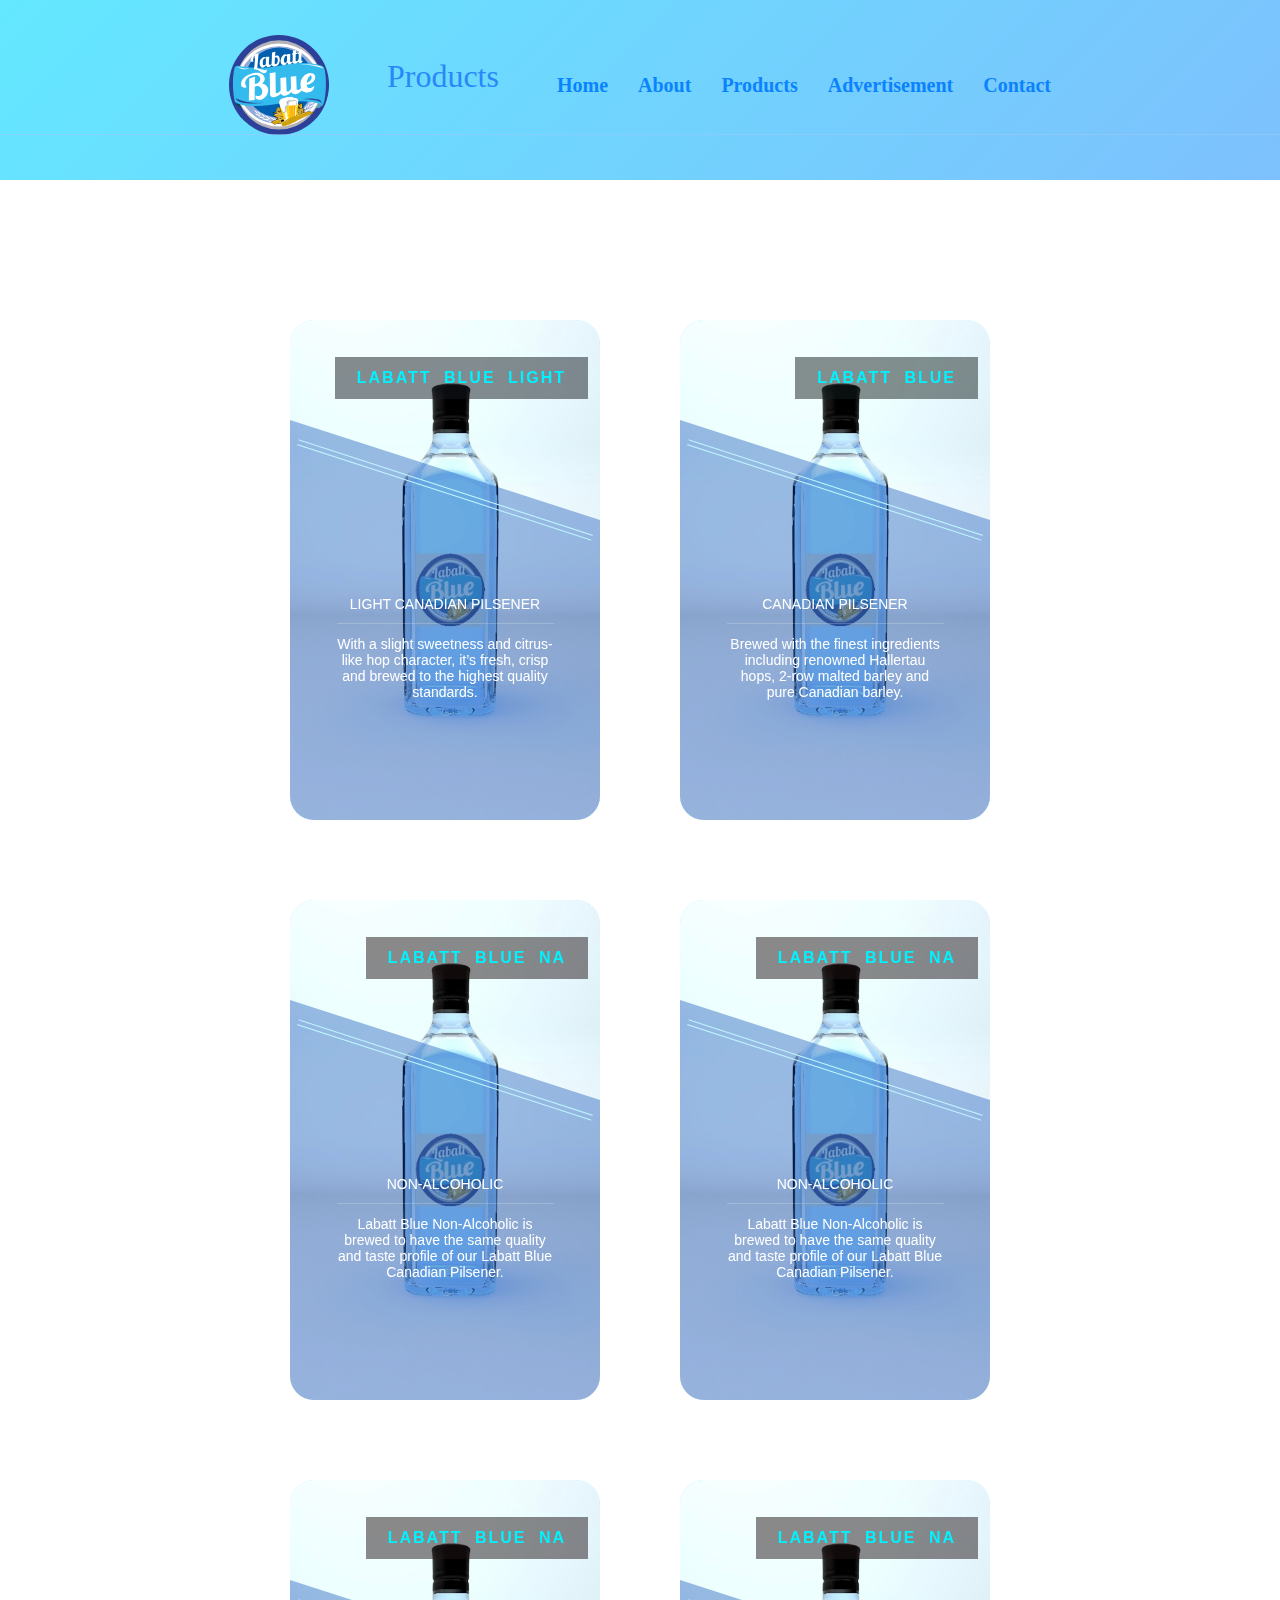
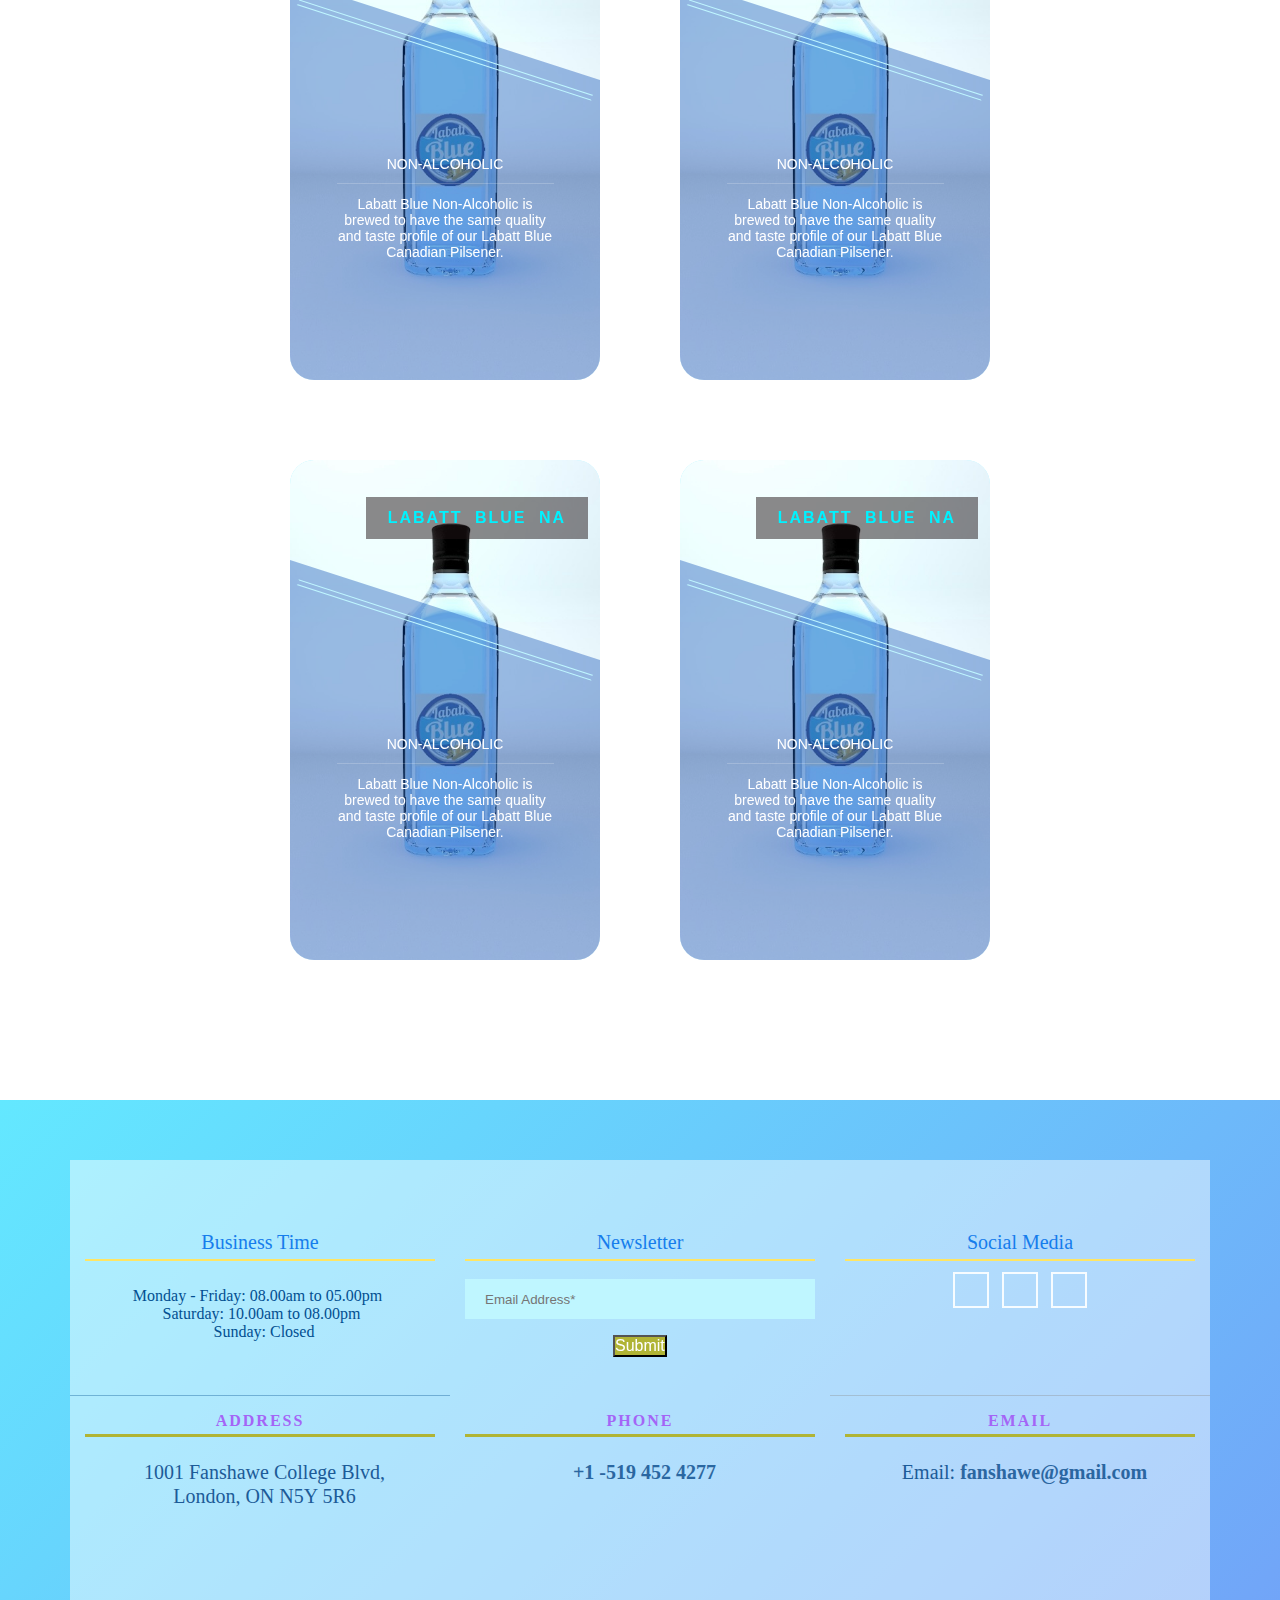
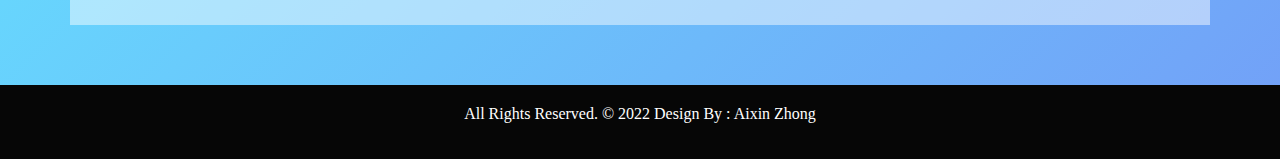
<file: products.html>
<!DOCTYPE html>
<html lang="en">
<!-- Basic -->

<head>
    <meta charset="utf-8">
    <meta http-equiv="X-UA-Compatible" content="IE=edge">
    <meta name="viewport" content="width=device-width, initial-scale=1">
    <title>Products</title>
    <link rel="stylesheet" href="css/product.css">
</head>

<body>
    <!-- Start Main Top -->
	<header>
        <img class="logo" src="assets/logo/logo.svg">
		<h2>Products</h2>
		<nav>
			<li><a href="home.html">Home</a></li>
			<li><a href="about.html">About</a></li>
			<li><a href="products.html">Products</a></li>
			<li><a href="advertisement.html">Advertisement</a></li>
			<li><a href="contact.html">Contact</a></li>
		</nav>
	</header>
    <!-- Start All Title Box -->
    <div class="all-title-box">
        <div class="container"></div>
    </div>
    <!-- End All Title Box -->
    
    <!-- Start Shop Page  -->

    
    <section class="product-cards">
		
      <!-- flip-card-container -->
      <div class="flip-card-container" style="--hue: 220">
        <div class="flip-card">
        
          <div class="card-front">
          <figure>
            <div class="img-bg"></div>
            <img class="product-imgs" src="images/product-img-9.jpg">
            <figcaption class="product-name">LABATT BLUE LIGHT</figcaption>
          </figure>
        
          <ul class="product-ul">
            <li class="product-detail">LIGHT CANADIAN PILSENER</li>
            <li class="product-detail">With a slight sweetness and citrus-like hop character, it’s fresh, crisp and brewed to the highest quality standards.</li>
          </ul>
          </div>
        
          <div class="card-back">
          <figure>
            <div class="img-bg"></div>
            <img class="product-imgs" src="images/product-img-9.jpg">
          </figure>
        
          <button class="product-cart">Add to Cart</button>
        
          <div class="design-container">
            <span class="design design--1"></span>
            <span class="design design--2"></span>
            <span class="design design--3"></span>
            <span class="design design--4"></span>
            <span class="design design--5"></span>
            <span class="design design--6"></span>
            <span class="design design--7"></span>
            <span class="design design--8"></span>
          </div>
          </div>
        
        </div>
      </div>
      <!-- /flip-card-container -->
        
      <!-- flip-card-container -->
      <div class="flip-card-container" style="--hue: 170">
        <div class="flip-card">
        
          <div class="card-front">
          <figure>
            <div class="img-bg"></div>
            <img class="product-imgs" src="images/product-img-9.jpg">
            <figcaption class="product-name">LABATT BLUE</figcaption>
          </figure>
        
          <ul class="product-ul">
            <li class="product-detail">CANADIAN PILSENER</li>
            <li class="product-detail">Brewed with the finest ingredients including renowned Hallertau hops, 2-row malted barley and pure Canadian barley.</li>
          </ul>
          </div>
        
          <div class="card-back">
          <figure>
            <div class="img-bg"></div>
            <img class="product-imgs" src="images/product-img-9.jpg">
          </figure>
        
          <button class="product-cart">Add to Cart</button>
        
          <div class="design-container">
            <span class="design design--1"></span>
            <span class="design design--2"></span>
            <span class="design design--3"></span>
            <span class="design design--4"></span>
            <span class="design design--5"></span>
            <span class="design design--6"></span>
            <span class="design design--7"></span>
            <span class="design design--8"></span>
          </div>
          </div>
        
        </div>
      </div>
      <!-- /flip-card-container -->
        
      <!-- flip-card-container -->
      <div class="flip-card-container" style="--hue: 350">
        <div class="flip-card">
        
          <div class="card-front">
          <figure>
            <div class="img-bg"></div>
            <img class="product-imgs" src="images/product-img-9.jpg">
            <figcaption class="product-name">LABATT BLUE NA</figcaption>
          </figure>
        
          <ul class="product-ul">
            <li class="product-detail">NON-ALCOHOLIC</li>
            <li class="product-detail">Labatt Blue Non-Alcoholic is brewed to have the same quality and taste profile of our Labatt Blue Canadian Pilsener.</li>
          </ul>
          </div>
        
          <div class="card-back">
          <!-- only if the image is necessary -->
          <figure>
            <div class="img-bg"></div>
            <img class="product-imgs" src="images/product-img-9.jpg">
          </figure>
        
          <button class="product-cart">Add to Cart</button>
        
          <!-- can add svg here and remove these eight spans -->
          <div class="design-container">
            <span class="design design--1"></span>
            <span class="design design--2"></span>
            <span class="design design--3"></span>
            <span class="design design--4"></span>
            <span class="design design--5"></span>
            <span class="design design--6"></span>
            <span class="design design--7"></span>
            <span class="design design--8"></span>
          </div>
          </div>
        
        </div>
      </div>
      
      <!-- /flip-card-container -->

      <!-- flip-card-container -->
      <div class="flip-card-container" style="--hue: 350">
        <div class="flip-card">
        
          <div class="card-front">
          <figure>
            <div class="img-bg"></div>
            <img class="product-imgs" src="images/product-img-9.jpg">
            <figcaption class="product-name">LABATT BLUE NA</figcaption>
          </figure>
        
          <ul class="product-ul">
            <li class="product-detail">NON-ALCOHOLIC</li>
            <li class="product-detail">Labatt Blue Non-Alcoholic is brewed to have the same quality and taste profile of our Labatt Blue Canadian Pilsener.</li>
          </ul>
          </div>
        
          <div class="card-back">
          <!-- only if the image is necessary -->
          <figure>
            <div class="img-bg"></div>
            <img class="product-imgs" src="images/product-img-9.jpg">
          </figure>
        
          <button class="product-cart">Add to Cart</button>
        
          <!-- can add svg here and remove these eight spans -->
          <div class="design-container">
            <span class="design design--1"></span>
            <span class="design design--2"></span>
            <span class="design design--3"></span>
            <span class="design design--4"></span>
            <span class="design design--5"></span>
            <span class="design design--6"></span>
            <span class="design design--7"></span>
            <span class="design design--8"></span>
          </div>
          </div>
        
        </div>
      </div>
      
      <!-- /flip-card-container -->

      <!-- flip-card-container -->
      <div class="flip-card-container" style="--hue: 350">
            <div class="flip-card">
            
              <div class="card-front">
              <figure>
                <div class="img-bg"></div>
                <img class="product-imgs" src="images/product-img-9.jpg">
                <figcaption class="product-name">LABATT BLUE NA</figcaption>
              </figure>
            
              <ul class="product-ul">
                <li class="product-detail">NON-ALCOHOLIC</li>
                <li class="product-detail">Labatt Blue Non-Alcoholic is brewed to have the same quality and taste profile of our Labatt Blue Canadian Pilsener.</li>
              </ul>
              </div>
            
              <div class="card-back">
              <!-- only if the image is necessary -->
              <figure>
                <div class="img-bg"></div>
                <img class="product-imgs" src="images/product-img-9.jpg">
              </figure>
            
              <button class="product-cart">Add to Cart</button>
            
              <!-- can add svg here and remove these eight spans -->
              <div class="design-container">
                <span class="design design--1"></span>
                <span class="design design--2"></span>
                <span class="design design--3"></span>
                <span class="design design--4"></span>
                <span class="design design--5"></span>
                <span class="design design--6"></span>
                <span class="design design--7"></span>
                <span class="design design--8"></span>
              </div>
              </div>
            
            </div>
      </div>
          
      <!-- /flip-card-container -->

      <!-- flip-card-container -->
      <div class="flip-card-container" style="--hue: 350">
        <div class="flip-card">
        
          <div class="card-front">
          <figure>
            <div class="img-bg"></div>
            <img class="product-imgs" src="images/product-img-9.jpg">
            <figcaption class="product-name">LABATT BLUE NA</figcaption>
          </figure>
        
          <ul class="product-ul">
            <li class="product-detail">NON-ALCOHOLIC</li>
            <li class="product-detail">Labatt Blue Non-Alcoholic is brewed to have the same quality and taste profile of our Labatt Blue Canadian Pilsener.</li>
          </ul>
          </div>
        
          <div class="card-back">
          <!-- only if the image is necessary -->
          <figure>
            <div class="img-bg"></div>
            <img class="product-imgs" src="images/product-img-9.jpg">
          </figure>
        
          <button class="product-cart">Add to Cart</button>
        
          <!-- can add svg here and remove these eight spans -->
          <div class="design-container">
            <span class="design design--1"></span>
            <span class="design design--2"></span>
            <span class="design design--3"></span>
            <span class="design design--4"></span>
            <span class="design design--5"></span>
            <span class="design design--6"></span>
            <span class="design design--7"></span>
            <span class="design design--8"></span>
          </div>
          </div>
        
        </div>
      </div>
      
      <!-- /flip-card-container -->

      <!-- flip-card-container -->
      <div class="flip-card-container" style="--hue: 350">
        <div class="flip-card">
        
          <div class="card-front">
          <figure>
            <div class="img-bg"></div>
            <img class="product-imgs" src="images/product-img-9.jpg">
            <figcaption class="product-name">LABATT BLUE NA</figcaption>
          </figure>
        
          <ul class="product-ul">
            <li class="product-detail">NON-ALCOHOLIC</li>
            <li class="product-detail">Labatt Blue Non-Alcoholic is brewed to have the same quality and taste profile of our Labatt Blue Canadian Pilsener.</li>
          </ul>
          </div>
        
          <div class="card-back">
          <!-- only if the image is necessary -->
          <figure>
            <div class="img-bg"></div>
            <img class="product-imgs" src="images/product-img-9.jpg">
          </figure>
        
          <button class="product-cart">Add to Cart</button>
        
          <!-- can add svg here and remove these eight spans -->
          <div class="design-container">
            <span class="design design--1"></span>
            <span class="design design--2"></span>
            <span class="design design--3"></span>
            <span class="design design--4"></span>
            <span class="design design--5"></span>
            <span class="design design--6"></span>
            <span class="design design--7"></span>
            <span class="design design--8"></span>
          </div>
          </div>
        
        </div>
      </div>
      
      <!-- /flip-card-container -->

      <!-- flip-card-container -->
      <div class="flip-card-container" style="--hue: 350">
        <div class="flip-card">
        
          <div class="card-front">
          <figure>
            <div class="img-bg"></div>
            <img class="product-imgs" src="images/product-img-9.jpg">
            <figcaption class="product-name">LABATT BLUE NA</figcaption>
          </figure>
        
          <ul class="product-ul">
            <li class="product-detail">NON-ALCOHOLIC</li>
            <li class="product-detail">Labatt Blue Non-Alcoholic is brewed to have the same quality and taste profile of our Labatt Blue Canadian Pilsener.</li>
          </ul>
          </div>
        
          <div class="card-back">
          <!-- only if the image is necessary -->
          <figure>
            <div class="img-bg"></div>
            <img class="product-imgs" src="images/product-img-9.jpg">
          </figure>
        
          <button class="product-cart">Add to Cart</button>
        
          <!-- can add svg here and remove these eight spans -->
          <div class="design-container">
            <span class="design design--1"></span>
            <span class="design design--2"></span>
            <span class="design design--3"></span>
            <span class="design design--4"></span>
            <span class="design design--5"></span>
            <span class="design design--6"></span>
            <span class="design design--7"></span>
            <span class="design design--8"></span>
          </div>
          </div>
        
        </div>
      </div>
      
      <!-- /flip-card-container -->
       
        
    </section>   
    
    
    <!-- End Shop Page -->

    <!-- Start Footer  -->
  <footer>
      <div class="footer-main">
        <div class="container">
          <div class="row">
            <div class="one two three">
              <!-- <div class="col-lg-4 col-md-12 col-sm-12"> -->
              <div class="footer-top-box">
                <h3>Business Time</h3>
                <ul class="list-time">
                  <li>Monday - Friday: 08.00am to 05.00pm</li> 
                  <li>Saturday: 10.00am to 08.00pm</li> 
                  <li>Sunday: Closed</li>
                </ul>
              </div>
            </div>
            <div class="one two three">
              <div class="footer-top-box">
                <h3>Newsletter</h3>
                <form class="newsletter-box">
                  <div class="form-group">
                    <input class="" type="email" name="Email" placeholder="Email Address*" />
                  </div>
                  <button class="btn hvr-hover" type="submit">Submit</button>
                </form>
              </div>
            </div>
            <div class="one two three">
              <div class="footer-top-box">
                <h3>Social Media</h3>
                <ul>
                  <li><a href="#"></a></li>
                  <li><a href="#"></a></li>
                  <li><a href="#"></a></li>
                </ul>
              </div>
            </div>
            <div class="one two three">
              <div class="footer-link-contact">
                <h4>Address</h4>
                <ul>
                  <li>
                    <p>1001 Fanshawe College Blvd, London, ON N5Y 5R6</p>
                  </li>
                </ul>
              </div>
            </div>
            <div class="one two three">
              <div class="footer-link-contact">
                <h4>Phone</h4>
                <ul>
                  <li>
                    <p><a href="tel:+1-5194524277">+1 -519 452 4277</a></p>
                  </li>
                </ul>
              </div>
            </div>
            <div class="one two three">
              <div class="footer-link-contact">
                <h4>Email</h4>
                <ul>
                   <li>
                    <p>Email: <a href="mailto:fanshawe@gmail.com">fanshawe@gmail.com</a></p>
                  </li>
                </ul>
              </div>
            </div>
          </div>	
        </div>
      </div>
  </footer>
<!-- End Footer  -->

<!-- Start copyright  -->
<div class="footer-copyright">
	<p class="footer-company">All Rights Reserved. &copy; 2022 Design By : Aixin Zhong</p>
</div>
<!-- End copyright  -->

<!-- ALL JS FILES -->
<link href="main.js">
</html>
</file>
<file: css/index.css>
.gallery-title {
  font-size: 36px;
  color: #42b32f;
  text-align: center;
  font-weight: 500;
  margin-bottom: 70px;
}

.gallery-title:after {
  content: "";
  position: absolute;
  width: 7.5%;
  left: 46.5%;
  height: 45px;
  border-bottom: 1px solid #5e5e5e;
}


.btn-default:active .filter-button:active {
  background-color: #42b32f;
  color: white;
}

.port-image {
  width: 100%;
}

.gallery_product {
  margin-bottom: 30px;
}

#wrapper .form .text-input,
#wrapper .form .textarea,
#wrapper .form .label,
#wrapper .form .button {
  padding: 1em 1.5em;
  -webkit-appearance: none;
  -moz-appearance: none;
  appearance: none;
  outline: none;
  line-height: normal;
  border: 1px solid transparent;
  border-radius: 0;
}

#wrapper .form .text-input,
#wrapper .form .textarea {
  font: inherit;
  line-height: normal;
  width: 100%;
  box-sizing: border-box;
  display: block;
  padding-left: 0;
  border-bottom-color: rgba(0, 0, 0, 0.3);
  background: transparent;
  outline: none;
  color: black;
}

#wrapper .form .text-input:placeholder,
#wrapper .form .textarea:placeholder {
  color: rgba(0, 0, 0, 0.7);
}

#wrapper .form .text-input:-webkit-autofill,
#wrapper .form .textarea:-webkit-autofill {
  box-shadow: 0 0 0px 1000px white inset;
  border-top-color: white;
  border-left-color: white;
  border-right-color: white;
}

#wrapper .form .error.text-input,
#wrapper .form .error.textarea,
#wrapper .error .form .text-input,
#wrapper .form .error .text-input,
#wrapper .error .form .textarea,
#wrapper .form .error .textarea {
  border-color: transparent transparent red transparent;
}

#wrapper .form:not(.has-floated-label) .text-input:active,
#wrapper .form:not(.has-floated-label) .textarea:active,
#wrapper .form:not(.has-floated-label) .text-input:focus,
#wrapper .form:not(.has-floated-label) .textarea:focus {
  border-color: transparent transparent black transparent;
}

#wrapper .form .label {
  position: absolute;
  z-index: 10;
  pointer-events: none;
  padding-left: 0;
}

#wrapper .form .label {
  top: 0;
  left: 0;
  color: rgba(0, 0, 0, 0.7);
  -webkit-transition: color 0.3s;
  transition: color 0.3s;
}

#wrapper .active .form .label,
#wrapper .form .active .label {
  font-size: 0.75em;
  line-height: 1;
  font-weight: 600;
  text-transform: uppercase;
  padding: 0;
  color: rgba(0, 0, 0, 0.7);
  background: white;
}

#wrapper .focus .form .label,
#wrapper .form .focus .label {
  color: black;
}

#wrapper .form.has-floated-label .field:after {
  content: "";
  position: absolute;
  bottom: 0;
  left: 0;
  width: 0%;
  border-bottom: 1px solid black;
  -webkit-transition: width 0.3s cubic-bezier(0.455, 0.03, 0.515, 0.955);
  transition: width 0.3s cubic-bezier(0.455, 0.03, 0.515, 0.955);
}

#wrapper .form.has-floated-label .field.focus:after {
  width: 100%;
}

#wrapper .form .button {
  font: inherit;
  line-height: normal;
  cursor: pointer;
  background-color: black;
  color: white;
  text-transform: uppercase;
  text-align: center;
  letter-spacing: 0.14286em;
}

#wrapper .form .button:hover,
#wrapper .form .button:focus,
#wrapper .form .button:active {
  color: white;
  background: black;
}

#wrapper .form .button:active {
  position: relative;
  top: 1px;
  left: 1px;
}

#wrapper .form {
  max-width: 50em;
  margin: 0 auto;
  padding: 1em 2em;
  box-sizing: border-box;
  overflow: hidden;
}

#wrapper .form .field {
  position: relative;
  width: 100%;
  margin-bottom: 1.5em;
  float: left;
}

@media screen and (min-width: 40em) {
  #wrapper .form .field.half {
    width: calc(50% - 2em);
    margin-right: 2em;
  }
  #wrapper .form .field.half+.half {
    margin-left: 2em;
    margin-right: 0;
  }
}

#wrapper .form .field:last-child {
  float: right;
  width: auto;
}

#wrapper .form .textarea {
  max-width: 100%;
}

svg path {
  fill: black;
}

#wrapper a {
  text-decoration: none;
  color: inherit;
}

#wrapper [id=footer] {
  margin-top: 5vh;
  padding: 5vh 0;
  text-align: center;
}

#wrapper [id=footer] .container {
  position: relative;
}

#wrapper [id=footer] .container:before,
[id=footer] .container:after {
  content: "";
  position: absolute;
  bottom: 100%;
  left: 20px;
  z-index: 10;
  border-top: 2px solid;
  width: 10%;
  margin-bottom: 10vh;
}

#wrapper [id=footer] .container:after {
  left: auto;
  right: 20px;
}

#wrapper [id=footer] * {
  display: block;
}

#wrapper [id=footer] *+* {
  margin-top: 5vh;
}

#wrapper [id=footer] .logo {
  font-weight: 600;
  font-size: 1.5em;
}

#wrapper [id=footer] .copy {
  text-transform: uppercase;
  font-size: 0.75em;
  font-weight: 600;
}

#wrapper .form .active .label {
  background: none;
}

#wrapper .label {
  background: none;
  width: auto;
}

#wrapper input {
  display: inherit;
}

.budget {
  top: -30px !important;
}

#wrapper .form .active .budget {
  margin-top: 20px;
}

body {
  background: #f5f5f5;
}

.dropdown-menu {
  margin: 0.125rem -30px 0 !important;
}

.btn-social.btn-lg> :first-child {
  font-size: 1.8rem;
  width: 50px;
}

@media (max-width: 767px) {
  ul.intro-social-buttons>li {
    display: block;
    margin-bottom: 20px;
    padding: 0;
  }
}

.brand-color {
  background-color: #222324;
}


.tab_container {
  width: 100%;
  margin-right: auto;
}

input,
section {
  clear: both;
  padding-top: 10px;
  display: none;
}

label {
  font-weight: 700;
  font-size: 18px;
  display: block;
  float: left;
  width: 33.3%;
  padding: 1.5em;
  color: #757575;
  cursor: pointer;
  text-decoration: none;
  text-align: center;
  background: #f0f0f0;
}

#tab1:checked~#content1,
#tab2:checked~#content2,
#tab3:checked~#content3,
#tab4:checked~#content4,
#tab5:checked~#content5 {
  display: block;
  padding: 20px;
  background: #fff;
  color: #999;
  border-bottom: 2px solid #f0f0f0;
}

.tab_container .tab-content p,
.tab_container .tab-content h3 {
  -webkit-animation: fadeInScale 0.7s ease-in-out;
  -moz-animation: fadeInScale 0.7s ease-in-out;
  animation: fadeInScale 0.7s ease-in-out;
}

.tab_container .tab-content h3 {
  text-align: center;
}

.tab_container [id^="tab"]:checked+label {
  background: #fff;
  box-shadow: inset 0 4px #536878;
}

.tab_container [id^="tab"]:checked+label .fa {
  color: #536878;
}

label .fa {
  font-size: 1.3em;
  margin: 0 0.4em 0 0;
}

/*Media query*/

@media only screen and (max-width: 930px) {
  label span {
    font-size: 14px;
  }
  label .fa {
    font-size: 14px;
  }
}

@media only screen and (max-width: 768px) {
  label span {
    display: none;
  }
  label .fa {
    font-size: 16px;
  }
  .tab_container {
    width: 98%;
  }
}

/*Content Animation*/

@keyframes fadeInScale {
  0% {
    transform: scale(0.9);
    opacity: 0;
  }
  100% {
    transform: scale(1);
    opacity: 1;
  }
}

.card-footer {
  margin: 0 -15px 0 -15px;
}

.tab_content p {
  font-family: Lato;
}

dl,
dt,
dd {
  font-family: Lato;
}

.navbar-light .navbar-nav .nav-link {
  color: rgba(0, 0, 0, 0.9);
}
</file>
<file: css/about.css>
.logo {
    height: 100px
}

h2,h3,h4 {
    letter-spacing: 0;
    font-weight: 400;
    position: relative;
    padding: 0 0 10px 0;
    font-weight: 400;
    line-height: 120%!important;
    color: #1f1f1f;
    margin: 0
}

h2 {
    font-size: 22px
}

h3 {
    font-size: 18px
}

h4 {
    font-size: 16px
}

.btn,a {
    text-decoration: none!important;
    outline: 0!important;
    transition: all .3s ease-in-out
}

li,ul {
    list-style: none;
    margin: 0;
    padding: 0
}

p {
    margin: 0
}

.hvr-hover {
    display: inline-block;
    vertical-align: middle;
    -webkit-transform: perspective(1px) translateZ(0);
    transform: perspective(1px) translateZ(0);
    box-shadow: 0 0 1px transparent;
    position: relative;
    background: #b0b435;
    -webkit-transition-property: color;
    transition-property: color;
    -webkit-transition-duration: .3s;
    transition-duration: .3s;
    border-radius: 0;
    box-shadow: none
}

.hvr-hover::after {
    content: "";
    position: absolute;
    z-index: -1;
    top: 0;
    left: 0;
    right: 0;
    bottom: 0;
    background: #000;
    border-radius: 100%;
    -webkit-transform: scale(0);
    transform: scale(0);
    -webkit-transition-property: transform;
    transition-property: transform;
    -webkit-transition-duration: .3s;
    transition-duration: .3s;
    -webkit-transition-timing-function: ease-out;
    transition-timing-function: ease-out
}

.hvr-hover {
    overflow: hidden
}

.footer-main {
    padding: 70px 0;
    background: #ffffff78
}

.footer-top-box {
    margin-bottom: 30px
}

.footer-top-box h3 {
    color: #167dec;
    position: relative;
    font-size: 20px
}

.footer-top-box h3::before {
    border-bottom: 2px solid #ffe563;
    content: "";
    height: 3px;
    width: 100%;
    position: absolute;
    bottom: 3px;
    left: 0
}

.list-time {
    margin-top: 15px
}

.footer-top-box .list-time li {
    color: #024f91;
    font-size: 16px;
    display: block;
    float: none
}

.newsletter-box {
    margin-top: 15px;
    position: relative
}

.newsletter-box input {
    height: 40px;
    border: none;
    padding: 0 10px;
    background: 0 0;
    border-radius: 0;
    background: #bff6ff;
    padding: 0 20px;
    width: 100%
}

.newsletter-box button {
    color: #fff;
    font-size: 16px;
    font-weight: 500
}

.footer-top-box ul {
    display: inline-block
}

.footer-top-box ul li {
    float: left;
    margin-right: 5px
}

.footer-top-box ul li a {
    color: #fff;
    display: inline-block;
    width: 36px;
    height: 36px;
    border: 2px solid #fff;
    text-align: center;
    line-height: 32px
}

.footer-link-contact {
    margin-top: 15px
}

.footer-link-contact h4 {
    color: #a465f6;
    font-size: 16px;
    text-transform: uppercase;
    letter-spacing: 2px;
    margin-bottom: 20px;
    position: relative;
    font-weight: 700
}

.footer-link-contact h4::before {
    border-bottom: 3px solid #b0b435;
    content: "";
    height: 3px;
    width: 100%;
    position: absolute;
    bottom: 3px;
    left: 0
}

.footer-link-contact ul li {
    margin-bottom: 12px
}

.footer-link-contact ul li p {
    padding-left: 25px;
    color: #ccc;
    position: relative
}

.footer-link-contact ul li p {
    font-size: 20px;
    color: #1c5b98;
    font-weight: 300;
    padding-right: 16px;
    line-height: 24px
}

.footer-link-contact ul li p a {
    color: #1c5b98;
}

.footer-copyright {
    background: #060606;
    padding: 20px 0;
    position: relative
}

.footer-copyright p {
    text-align: center;
    color: #fff;
    font-size: 16px
}

.all-title-box {
    background: linear-gradient(-45deg, #afffe2, #f2fea8, #86b3fc, #63e8ff);
    background-size: 400% 400%;
    animation: gradient 15s ease infinite;
    text-align: center;
    padding: 90px 0;
    position: relative
}

.about-box-main {
    padding: 70px 0
}

.about-title {
    font-size: 28px;
    text-transform: uppercase;
    font-style: normal;
    font-weight: 700;
    margin-bottom: 0
}

.about-box-main p {
    padding-bottom: 20px
}

.service-block-inner {
    padding: 15px 20px;
    position: relative;
    margin-bottom: 30px
}

.service-block-inner::before {
    content: "";
    width: 100%;
    height: 5px;
    border-radius: 0;
    background: #000;
    position: absolute;
    top: 0;
    left: 0;
    transition: all .5s ease 0s
}

.service-block-inner::after {
    content: "";
    width: 100%;
    height: 0;
    border-radius: 0;
    background: #2196f3;
    position: absolute;
    top: 0;
    left: 0;
    z-index: -1;
    transition: all .5s ease 0s
}

.service-block-inner h3 {
    font-size: 24px;
    text-transform: uppercase;
    font-weight: 600
}

.service-block-inner p {
    margin: 0;
    font-size: 16px;
    font-weight: 300;
    padding-bottom: 0
}

.service-block-inner:hover::after {
    height: 100%
}

.service-block-inner:hover h3 {
    color: #fff;
    transition: all .5s ease 0s
}

.service-block-inner:hover p {
    color: #fff;
    transition: all .5s ease 0s
}

*,::after,::before {
    box-sizing: border-box
}

footer,header,nav {
    display: block
}

h2,h3,h4 {
    margin-top: 0;
    margin-bottom: .5rem
}

p {
    margin-top: 0;
    margin-bottom: 1rem
}

ul {
    margin-top: 0;
    margin-bottom: 1rem
}

a:hover {
    color: #0056b3;
    text-decoration: underline
}

img {
    vertical-align: middle;
    border-style: none
}

button {
    border-radius: 0
}

button,input {
    overflow: visible
}

button {
    text-transform: none
}

[type=submit],button {
    -webkit-appearance: button
}

.h3,h2,h3,h4 {
    margin-bottom: .5rem;
    font-family: inherit;
    font-weight: 500;
    line-height: 1.2;
    color: inherit
}

h2 {
    font-size: 2rem
}

.h3,h3 {
    font-size: 1.75rem
}

h4 {
    font-size: 1.5rem
}

.img-fluid {
    max-width: 100%;
    height: auto
}

.container {
    width: 100%;
    padding-right: 15px;
    padding-left: 15px;
    margin-right: auto;
    margin-left: auto
}

@media (min-width: 576px) {
    .container {
        max-width:540px
    }
}

@media (min-width: 768px) {
    .container {
        max-width:720px
    }
}

@media (min-width: 992px) {
    .container {
        max-width:960px
    }
}

@media (min-width: 1200px) {
    .container {
        max-width:1140px
    }
}

.row {
    display: flex;
    flex-wrap: wrap;
    margin-right: -15px;
    margin-left: -15px
}

.one,.four,.three,.five {
    position: relative;
    width: 100%;
    min-height: 1px;
    padding-right: 15px;
    padding-left: 15px
}

@media (min-width: 576px) {
    .five {
        -ms-flex: 0 0 50%;
        flex: 0 0 50%;
        max-width: 50%
    }
}

@media (min-width: 768px) {
    .three {
        -ms-flex: 0 0 100%;
        flex: 0 0 100%;
        max-width: 100%
    }
}

@media (min-width: 992px) {
    .one {
        -ms-flex: 0 0 33.333333%;
        flex: 0 0 33.333333%;
        max-width: 33.333333%
    }

    .four {
        -ms-flex: 0 0 50%;
        flex: 0 0 50%;
        max-width: 50%
    }
}

.form-group {
    margin-bottom: 1rem
}

.btn:not(:disabled):not(.disabled) {
    cursor: pointer
}

* {
    margin: 0;
    padding: 0;
    box-sizing: border-box
}

a {
    text-decoration: none;
    color: #007bff;
    cursor: pointer;
    opacity: .9;
    font-size: 20px;
    font-weight: bold;
}

header {
    position: absolute;
    top: 0;
    left: 0;
    z-index: 10;
    width: 100%;
    display: flex;
    align-items: center;
    color: #2888fa;
    padding: 35px 200px 0;
    justify-content: space-around;
}

header nav {
    display: flex
}

header nav li {
    margin: 0 15px
}

header nav li:first-child {
    margin-left: 0
}

header nav li:last-child {
    margin-right: 0
}

@media (max-width: 1000px) {
    header {
        padding:20px 50px
    }
}

@media (max-width: 700px) {
    header {
        flex-direction:column
    }
}

@keyframes gradient {
    0% {
        background-position: 0% 50%;
    }

    50% {
        background-position: 100% 50%;
    }

    100% {
        background-position: 0% 50%;
    }
}

.footer-main {
    padding: 70px 0;
    background: #ffffff78
}

footer {
    display: flex;
    flex-direction: column;
    align-items: center;
    text-align: center;
    padding: 60px 0;
    background: linear-gradient(-45deg, #afffe2, #a8febd, #778af5, #63e8ff);
    background-size: 400% 400%;
    animation: gradient 15s ease infinite;
}

footer ul {
    display: flex;
    margin-bottom: 25px;
    font-size: 32px;
    justify-content: space-evenly
}

footer ul li {
    margin: 0 8px
}

footer ul li:first-child {
    margin-left: 0
}

footer ul li:last-child {
    margin-right: 0
}

footer p {
    font-size: 14px;
    color: rgba(255,255,255,.6);
    margin-bottom: 10px
}

footer p a {
    color: #fff
}

/***********************************************/
</file>
<file: css/advertisement.css>
*, *::after, *::before {
    margin: 0;
    padding: 0;
  }
  
  .product-cards {
    min-height: 100px;
    padding: 100px;
    display: flex;
    flex-wrap: wrap;
    justify-content: center;
    align-items: center;
    font-family: "Lato", "Segoe Ui", -apple-system, BlinkMacSystemFont, sans-serif;
    flex-direction: row;
  }
  
  .flip-card-container {
    --hue: 150;
    --primary: #afffe2;
    --white-1: #afffe2;
    --white-2: #afffe2;
    --dark: #afffe2;
    --grey: #afffe2;
    width: 310px;
    height: 310px;
    margin: 40px;
    perspective: 1000px;
  }
  
  .flip-card {
    width: inherit;
    height: inherit;
    position: relative;
    transform-style: preserve-3d;
    transition: .6s .1s;
  }
  
  .flip-card-container:hover .flip-card, .flip-card-container:focus-within .flip-card {
    transform: rotateY(180deg);
  }
  
  .card-front, .card-back {
    width: 100%;
    height: 100%;
    border-radius: 24px;
    background: var(--dark);
    position: absolute;
    top: 0;
    left: 0;
    overflow: hidden;
    backface-visibility: hidden;
    display: flex;
    justify-content: center;
    align-items: center;
  }
  
  .card-front {
    transform: rotateY(0deg);
    z-index: 2;
  }
  
  .card-back {
    transform: rotateY(180deg);
    z-index: 1;
  }
  
  figure {
    z-index: -1;
  }
  
  figure, .img-bg {
    position: absolute;
    top: 0;
    left: 0;
    width: 100%;
    height: 100%;
  }
  
  .product-imgs {
    width: 100%;
    border-radius: 24px;
  }
  
  .img-bg {
    background: #0044b15e;
  }
  
  .card-front .img-bg {
    clip-path: polygon(0 20%, 100% 40%, 100% 100%, 0 100%);
  }
  
  .card-front .img-bg::before {
    content: "";
    position: absolute;
    top: 34%;
    left: 50%;
    transform: translate(-50%, -50%) rotate(18deg);
    width: 100%;
    height: 6px;
    border: 1px solid var(--primary);
    border-left-color: transparent;
    border-right-color: transparent;
    transition: .1s;
  }
  
  .card-back .img-bg {
    clip-path: polygon(0 0, 100% 0, 100% 80%, 0 60%);
  }
  
  .product-ul {
    padding-top: 50%;
    margin: 0 auto;
    width: 70%;
    height: 100%;
    list-style: none;
    color: hsl(0deg 0% 100%);
    display: flex;
    justify-content: center;
    align-items: center;
    flex-direction: column;
  }
  
  .product-detail {
    width: 100%;
    padding-bottom: 60%;
    font-size: 80px;
    text-align: center;
    position: relative;
  }
  
  li:nth-child(2n) {
    color: hsl(0deg 0% 100%);
  }
  
  li:not(:last-child)::after {
    content: "";
    position: absolute;
    bottom: 0;
    left: 0;
    width: 100%;
    height: 1px;
    background: currentColor;
    opacity: .2;
  }
  
  .product-cart {
    font-family: inherit;
    font-weight: bold;
    color: hsl(0deg 0% 100%);
    letter-spacing: 4px;
    padding: 20px 20px;
    border: 5px solid hsl(0deg 0% 100%);
    border-radius: 1000px;
    background: transparent;
    transition: .3s;
    cursor: pointer;
  }
  
  button:hover, button:focus {
    color: var(--primary);
    background: hsla(var(--hue), 25%, 10%, .2);
    border-color: currentColor;
  }
  
  button:active {
    transform: translate(2px);
  }
  
  .design-container {
    --tr: 90;
    --op: .5;
    width: 100%;
    height: 100%;
    background: transparent;
    position: absolute;
    top: 0;
    left: 0;
    pointer-events: none;
  }
  
  .design {
    display: block;
    background: var(--grey);
    position: absolute;
    opacity: var(--op);
    transition: .3s;
  }
  
  .design--1, .design--2, .design--3, .design--4 {
    width: 1px;
    height: 100%;
  }
  
  .design--1, .design--2 {
    top: 0;
    transform: translateY(calc((var(--tr) - (var(--tr) * 2)) * 1%))
  }
  
  .design--1 {
    left: 20%;
  }
  
  .design--2 {
    left: 80%;
  }
  
  .design--3, .design--4 {
    bottom: 0;
    transform: translateY(calc((var(--tr) + (var(--tr) - var(--tr))) * 1%))
  }
  
  .design--3 {
    left: 24%;
  }
  
  .design--4 {
    left: 76%;
  }
  
  .design--5, .design--6, .design--7, .design--8 {
    width: 100%;
    height: 1px;
  }
  
  .design--5, .design--6 {
    left: 0;
    transform: translateX(calc((var(--tr) - (var(--tr) * 2)) * 1%));
  }
  
  .design--5 {
    top: 41%;
  }
  
  .design--6 {
    top: 59%;
  }
  
  .design--7, .design--8 {
    right: 0;
    transform: translateX(calc((var(--tr) + (var(--tr) - var(--tr))) * 1%))
  }
  
  .design--7 {
    top: 44%;
  }
  
  .design--8 {
    top: 56%;
  }
  
  button:hover+.design-container, button:active+.design-container, button:focus+.design-container {
    --tr: 20;
    --op: .7;
  }
  
  .logo {
    height: 100px
  }
  
  h2,h3,h4 {
    letter-spacing: 0;
    font-weight: 400;
    position: relative;
    padding: 0 0 10px 0;
    font-weight: 400;
    line-height: 120%!important;
    color: #1f1f1f;
    margin: 0
  }
  
  h2 {
    font-size: 22px
  }
  
  h3 {
    font-size: 18px
  }
  
  h4 {
    font-size: 16px
  }
  
  .btn,a {
    text-decoration: none!important;
    outline: 0!important;
    transition: all .3s ease-in-out
  }
  
  li,ul {
    list-style: none;
    margin: 0;
    padding: 0
  }
  
  p {
    margin: 0
  }
  
  .hvr-hover {
    display: inline-block;
    vertical-align: middle;
    -webkit-transform: perspective(1px) translateZ(0);
    transform: perspective(1px) translateZ(0);
    box-shadow: 0 0 1px transparent;
    position: relative;
    background: #b0b435;
    -webkit-transition-property: color;
    transition-property: color;
    -webkit-transition-duration: .3s;
    transition-duration: .3s;
    border-radius: 0;
    box-shadow: none
  }
  
  .hvr-hover::after {
    content: "";
    position: absolute;
    z-index: -1;
    top: 0;
    left: 0;
    right: 0;
    bottom: 0;
    background: #000;
    border-radius: 100%;
    -webkit-transform: scale(0);
    transform: scale(0);
    -webkit-transition-property: transform;
    transition-property: transform;
    -webkit-transition-duration: .3s;
    transition-duration: .3s;
    -webkit-transition-timing-function: ease-out;
    transition-timing-function: ease-out
  }
  
  .hvr-hover:hover::after {
    -webkit-transform: scale(2);
    transform: scale(2);
    color: #fff
  }
  
  .hvr-hover {
    overflow: hidden
  }
  
  .footer-main {
    padding: 70px 0;
    background: #ffffff78
  }
  
  .footer-top-box {
    margin-bottom: 30px
  }
  
  .footer-top-box h3 {
    color: #167dec;
    position: relative;
    font-size: 20px
  }
  
  .footer-top-box h3::before {
    border-bottom: 2px solid #ffe563;
    content: "";
    height: 3px;
    width: 100%;
    position: absolute;
    bottom: 3px;
    left: 0
  }
  
  .list-time {
    margin-top: 15px
  }
  
  .footer-top-box .list-time li {
    color: #024f91;
    font-size: 16px;
    display: block;
    float: none
  }
  
  .newsletter-box {
    margin-top: 15px;
    position: relative
  }
  
  .newsletter-box input {
    height: 40px;
    border: none;
    padding: 0 10px;
    background: 0 0;
    border-radius: 0;
    background: #bff6ff;
    padding: 0 20px;
    width: 100%
  }
  
  .newsletter-box button {
    color: #fff;
    font-size: 16px;
    font-weight: 500
  }
  
  .footer-top-box ul {
    display: inline-block
  }
  
  .footer-top-box ul li {
    float: left;
    margin-right: 5px
  }
  
  .footer-top-box ul li a {
    color: #fff;
    display: inline-block;
    width: 36px;
    height: 36px;
    border: 2px solid #fff;
    text-align: center;
    line-height: 32px
  }
  
  .footer-link-contact {
    margin-top: 15px
  }
  
  .footer-link-contact h4 {
    color: #a465f6;
    font-size: 16px;
    text-transform: uppercase;
    letter-spacing: 2px;
    margin-bottom: 20px;
    position: relative;
    font-weight: 700
  }
  
  .footer-link-contact h4::before {
    border-bottom: 3px solid #b0b435;
    content: "";
    height: 3px;
    width: 100%;
    position: absolute;
    bottom: 3px;
    left: 0
  }
  
  .footer-link-contact ul li {
    margin-bottom: 12px
  }
  
  .footer-link-contact ul li p {
    padding-left: 25px;
    color: #ccc;
    position: relative
  }
  
  .footer-link-contact ul li p {
    font-size: 20px;
    color: #1c5b98;
    font-weight: 300;
    padding-right: 16px;
    line-height: 24px
  }
  
  .footer-link-contact ul li p a {
    color: #1c5b98;
  }
  
  .footer-copyright {
    background: #060606;
    padding: 20px 0;
    position: relative
  }
  
  .footer-copyright p {
    text-align: center;
    color: #fff;
    font-size: 16px
  }
  
  .all-title-box {
    background: linear-gradient(-45deg, #afffe2, #f2fea8, #86b3fc, #63e8ff);
    background-size: 400% 400%;
    animation: gradient 15s ease infinite;
    text-align: center;
    padding: 90px 0;
    position: relative
  }
  
  *,::after,::before {
    box-sizing: border-box
  }
  
  footer,header,nav {
    display: block
  }
  
  h2,h3,h4 {
    margin-top: 0;
    margin-bottom: .5rem
  }
  
  p {
    margin-top: 0;
    margin-bottom: 1rem
  }
  
  ul {
    margin-top: 0;
    margin-bottom: 1rem
  }
  
  a:hover {
    color: #0056b3;
    text-decoration: underline
  }
  
  img {
    vertical-align: middle;
    border-style: none
  }
  
  button {
    border-radius: 0
  }
  
  button,input {
    overflow: visible
  }
  
  button {
    text-transform: none
  }
  
  [type=submit],button {
    -webkit-appearance: button
  }
  
  .h3,h2,h3,h4 {
    margin-bottom: .5rem;
    font-family: inherit;
    font-weight: 500;
    line-height: 1.2;
    color: inherit
  }
  
  h2 {
    font-size: 2rem
  }
  
  .h3,h3 {
    font-size: 1.75rem
  }
  
  h4 {
    font-size: 1.5rem
  }
  
  .container {
    width: 100%;
    padding-right: 15px;
    padding-left: 15px;
    margin-right: auto;
    margin-left: auto
  }
  
  @media (min-width: 576px) {
    .container {
        max-width:540px
    }
  }
  
  @media (min-width: 768px) {
    .container {
        max-width:720px
    }
  }
  
  @media (min-width: 992px) {
    .container {
        max-width:960px
    }
  }
  
  @media (min-width: 1200px) {
    .container {
        max-width:1140px
    }
  }
  
  .row {
    display: flex;
    flex-wrap: wrap;
    margin-right: -15px;
    margin-left: -15px
  }
  
  .one,.three {
    position: relative;
    width: 100%;
    min-height: 1px;
    padding-right: 15px;
    padding-left: 15px
  }
  
  @media (min-width: 768px) {
    .three {
        -ms-flex: 0 0 100%;
        flex: 0 0 100%;
        max-width: 100%
    }
  }
  
  @media (min-width: 992px) {
    .one {
        -ms-flex: 0 0 33.333333%;
        flex: 0 0 33.333333%;
        max-width: 33.333333%
    }
  }
  
  .form-group {
    margin-bottom: 1rem
  }
  
  .btn:not(:disabled):not(.disabled) {
    cursor: pointer
  }
  
  * {
    margin: 0;
    padding: 0;
    box-sizing: border-box
  }
  
  a {
    text-decoration: none;
    color: #007bff;
    cursor: pointer;
    opacity: .9;
    font-size: 20px;
    font-weight: bold;
  }
  
  section {
    display: flex;
    flex-direction: column;
    align-items: center;
    padding: 125px 100px
  }
  
  @media (max-width: 1000px) {
    section {
        padding:100px 50px
    }
  }
  
  @media (max-width: 600px) {
    section {
        padding:80px 30px
    }
  }
  
  section h3.title {
    color: #414a4f;
    text-transform: capitalize;
    font: bold 32px 'Open Sans',sans-serif;
    margin-bottom: 35px;
    text-align: center
  }
  
  section p {
    max-width: 800px;
    text-align: center;
    margin-bottom: 35px;
    padding: 0 20px;
    line-height: 2
  }
  
  header {
    position: absolute;
    top: 0;
    left: 0;
    z-index: 10;
    width: 100%;
    display: flex;
    align-items: center;
    color: #2888fa;
    padding: 35px 200px 0;
    justify-content: space-around;
  }
  
  header nav {
    display: flex
  }
  
  header nav li {
    margin: 0 15px
  }
  
  header nav li:first-child {
    margin-left: 0
  }
  
  header nav li:last-child {
    margin-right: 0
  }
  
  @media (max-width: 1000px) {
    header {
        padding:20px 50px
    }
  }
  
  @media (max-width: 700px) {
    header {
        flex-direction:column
    }
  }
  
  @keyframes gradient {
    0% {
        background-position: 0% 50%;
    }
  
    50% {
        background-position: 100% 50%;
    }
  
    100% {
        background-position: 0% 50%;
    }
  }
  
  .footer-main {
    padding: 70px 0;
    background: #ffffff78
  }
  
  footer {
    display: flex;
    flex-direction: column;
    align-items: center;
    text-align: center;
    padding: 60px 0;
    background: linear-gradient(-45deg, #afffe2, #a8febd, #778af5, #63e8ff);
    background-size: 400% 400%;
    animation: gradient 15s ease infinite;
  }
  
  footer ul {
    display: flex;
    margin-bottom: 25px;
    font-size: 32px;
    justify-content: space-evenly
  }
  
  footer ul li {
    margin: 0 8px
  }
  
  footer ul li:first-child {
    margin-left: 0
  }
  
  footer ul li:last-child {
    margin-right: 0
  }
  
  footer p {
    font-size: 14px;
    color: rgba(255,255,255,.6);
    margin-bottom: 10px
  }
  
  footer p a {
    color: #fff
  }
  
  /***********************************************/
</file>
<file: css/contact.css>
.google_map {
    position: relative;
    margin: 0 auto;
    width: max-content;
    margin-bottom: 10%;
}

.logo {
    height: 100px
}

h2,h3,h4 {
    letter-spacing: 0;
    font-weight: 400;
    position: relative;
    padding: 0 0 10px 0;
    font-weight: 400;
    line-height: 120%!important;
    color: #1f1f1f;
    margin: 0
}

h2 {
    font-size: 22px
}

h3 {
    font-size: 18px
}

h4 {
    font-size: 16px
}

.btn,a {
    text-decoration: none!important;
    outline: 0!important;
    transition: all .3s ease-in-out
}

li,ul {
    list-style: none;
    margin: 0;
    padding: 0
}

p {
    margin: 0
}

.hvr-hover {
    display: inline-block;
    vertical-align: middle;
    -webkit-transform: perspective(1px) translateZ(0);
    transform: perspective(1px) translateZ(0);
    box-shadow: 0 0 1px transparent;
    position: relative;
    background: #b0b435;
    -webkit-transition-property: color;
    transition-property: color;
    -webkit-transition-duration: .3s;
    transition-duration: .3s;
    border-radius: 0;
    box-shadow: none
}

.hvr-hover::after {
    content: "";
    position: absolute;
    z-index: -1;
    top: 0;
    left: 0;
    right: 0;
    bottom: 0;
    background: #000;
    border-radius: 100%;
    -webkit-transform: scale(0);
    transform: scale(0);
    -webkit-transition-property: transform;
    transition-property: transform;
    -webkit-transition-duration: .3s;
    transition-duration: .3s;
    -webkit-transition-timing-function: ease-out;
    transition-timing-function: ease-out
}

.hvr-hover {
    overflow: hidden
}

.footer-main {
    padding: 70px 0;
    background: #ffffff78
}

.footer-top-box {
    margin-bottom: 30px
}

.footer-top-box h3 {
    color: #167dec;
    position: relative;
    font-size: 20px
}

.footer-top-box h3::before {
    border-bottom: 2px solid #ffe563;
    content: "";
    height: 3px;
    width: 100%;
    position: absolute;
    bottom: 3px;
    left: 0
}

.list-time {
    margin-top: 15px
}

.footer-top-box .list-time li {
    color: #024f91;
    font-size: 16px;
    display: block;
    float: none
}

.newsletter-box {
    margin-top: 15px;
    position: relative
}

.newsletter-box input {
    height: 40px;
    border: none;
    padding: 0 10px;
    background: 0 0;
    border-radius: 0;
    background: #bff6ff;
    padding: 0 20px;
    width: 100%
}

.newsletter-box button {
    color: #fff;
    font-size: 16px;
    font-weight: 500
}

.footer-top-box ul {
    display: inline-block
}

.footer-top-box ul li {
    float: left;
    margin-right: 5px
}

.footer-top-box ul li a {
    color: #fff;
    display: inline-block;
    width: 36px;
    height: 36px;
    border: 2px solid #fff;
    text-align: center;
    line-height: 32px
}

.footer-link-contact {
    margin-top: 15px
}

.footer-link-contact h4 {
    color: #a465f6;
    font-size: 16px;
    text-transform: uppercase;
    letter-spacing: 2px;
    margin-bottom: 20px;
    position: relative;
    font-weight: 700
}

.footer-link-contact h4::before {
    border-bottom: 3px solid #b0b435;
    content: "";
    height: 3px;
    width: 100%;
    position: absolute;
    bottom: 3px;
    left: 0
}

.footer-link-contact ul li {
    margin-bottom: 12px
}

.footer-link-contact ul li p {
    padding-left: 25px;
    color: #ccc;
    position: relative
}

.footer-link-contact ul li p {
    font-size: 20px;
    color: #1c5b98;
    font-weight: 300;
    padding-right: 16px;
    line-height: 24px
}

.footer-link-contact ul li p a {
    color: #1c5b98;
}

.footer-copyright {
    background: #060606;
    padding: 20px 0;
    position: relative
}

.footer-copyright p {
    text-align: center;
    color: #fff;
    font-size: 16px
}

.all-title-box {
    background: linear-gradient(-45deg, #afffe2, #f2fea8, #86b3fc, #63e8ff);
    background-size: 400% 400%;
    animation: gradient 15s ease infinite;
    text-align: center;
    padding: 90px 0;
    position: relative
}

*,::after,::before {
    box-sizing: border-box
}

footer,header,nav {
    display: block
}

h2,h3,h4 {
    margin-top: 0;
    margin-bottom: .5rem
}

p {
    margin-top: 0;
    margin-bottom: 1rem
}

ul {
    margin-top: 0;
    margin-bottom: 1rem
}

a:hover {
    color: #0056b3;
    text-decoration: underline
}

img {
    vertical-align: middle;
    border-style: none
}

button {
    border-radius: 0
}

button,input {
    overflow: visible
}

button {
    text-transform: none
}

[type=submit],button {
    -webkit-appearance: button
}

textarea {
    overflow: auto;
    resize: vertical
}

.h3,h2,h3,h4 {
    margin-bottom: .5rem;
    font-family: inherit;
    font-weight: 500;
    line-height: 1.2;
    color: inherit
}

h2 {
    font-size: 2rem
}

.h3,h3 {
    font-size: 1.75rem
}

h4 {
    font-size: 1.5rem
}

.container {
    width: 100%;
    padding-right: 15px;
    padding-left: 15px;
    margin-right: auto;
    margin-left: auto
}

@media (min-width: 576px) {
    .container {
        max-width:540px
    }
}

@media (min-width: 768px) {
    .container {
        max-width:720px
    }
}

@media (min-width: 992px) {
    .container {
        max-width:960px
    }
}

@media (min-width: 1200px) {
    .container {
        max-width:1140px
    }
}

.row {
    display: flex;
    flex-wrap: wrap;
    margin-right: -15px;
    margin-left: -15px
}

.one,.three,.three {
    position: relative;
    width: 100%;
    min-height: 1px;
    padding-right: 15px;
    padding-left: 15px
}

@media (min-width: 768px) {
    .three {
        -ms-flex: 0 0 100%;
        flex: 0 0 100%;
        max-width: 100%
    }
}

@media (min-width: 992px) {
    .one {
        -ms-flex: 0 0 33.333333%;
        flex: 0 0 33.333333%;
        max-width: 33.333333%
    }
}

.form-group {
    margin-bottom: 1rem
}

.btn:not(:disabled):not(.disabled) {
    cursor: pointer
}

* {
    margin: 0;
    padding: 0;
    box-sizing: border-box
}

a {
    text-decoration: none;
    color: #007bff;
    cursor: pointer;
    opacity: .9;
    font-size: 20px;
    font-weight: bold;
}

header {
    position: absolute;
    top: 0;
    left: 0;
    z-index: 10;
    width: 100%;
    display: flex;
    align-items: center;
    color: #2888fa;
    padding: 35px 200px 0;
    justify-content: space-around;
}

header nav {
    display: flex
}

header nav li {
    margin: 0 15px
}

header nav li:first-child {
    margin-left: 0
}

header nav li:last-child {
    margin-right: 0
}

@media (max-width: 1000px) {
    header {
        padding:20px 50px
    }
}

@media (max-width: 700px) {
    header {
        flex-direction:column
    }
}

@keyframes gradient {
    0% {
        background-position: 0% 50%;
    }

    50% {
        background-position: 100% 50%;
    }

    100% {
        background-position: 0% 50%;
    }
}

.footer-main {
    padding: 70px 0;
    background: #ffffff78
}

footer {
    display: flex;
    flex-direction: column;
    align-items: center;
    text-align: center;
    padding: 60px 0;
    background: linear-gradient(-45deg, #afffe2, #a8febd, #778af5, #63e8ff);
    background-size: 400% 400%;
    animation: gradient 15s ease infinite;
}

footer ul {
    display: flex;
    margin-bottom: 25px;
    font-size: 32px;
    justify-content: space-evenly
}

footer ul li {
    margin: 0 8px
}

footer ul li:first-child {
    margin-left: 0
}

footer ul li:last-child {
    margin-right: 0
}

footer p {
    font-size: 14px;
    color: rgba(255,255,255,.6);
    margin-bottom: 10px
}

footer p a {
    color: #fff
}

/***********************************************/
#contact {
    max-width: px;
    margin-top: 100px;
    margin-bottom: 100px;
}

#card {
    background: white;
    margin: auto;
    height: 400px;
    width: 650px;
    border: solid 3px black;
    position: relative;
}

#leftbox {
    float: left;
    width: 49%;
    overflow: hidden;
}

textarea {
    margin: 20px;
    border: none;
    resize: none;
    font-size: 12px;
    font-family: helvetica, arial;
}

#rightbox {
    float: right;
    width: 50%;
}

#send input {
    float: right;
    display: block;
    margin: 20px;
    height: 90px;
    width: 70px;
    background-color: #404040;
    color: white;
    border-style: none;
    border-radius: 5px;
    font-size: 16px;
    font-weight: bold;
    font-family: helvetica, arial;
    letter-spacing: 2px;
}

.line {
    margin-top: 10%;
    height: 340px;
    border-left: solid 1px black;
}

#input {
    padding-top: 180px;
}

#input input {
    margin: 20px 20px 40px 30px;
    display: block;
    width: 265px;
    font-size: 16px;
    border: none;
    border-bottom: dotted 2px black;
    font-family: helvetica;
}
</file>
<file: css/product.css>
*, *::after, *::before {
  margin: 0;
  padding: 0;
}

.product-cards {
  min-height: 100px;
  padding: 100px;
  display: flex;
  flex-wrap: wrap;
  justify-content: center;
  align-items: center;
  font-family: "Lato", "Segoe Ui", -apple-system, BlinkMacSystemFont, sans-serif;
  flex-direction: row;
}

.flip-card-container {
  --hue: 150;
  --primary: #bff6ff;
  --white-1: #bff6ff;
  --white-2: #bff6ff;
  --dark: #bff6ff;
  --grey: #bff6ff;
  width: 310px;
  height: 500px;
  margin: 40px;
  perspective: 1000px;
}

.flip-card {
  width: inherit;
  height: inherit;
  position: relative;
  transform-style: preserve-3d;
  transition: .6s .1s;
}

.flip-card-container:hover .flip-card, .flip-card-container:focus-within .flip-card {
  transform: rotateY(180deg);
}

.card-front, .card-back {
  width: 100%;
  height: 100%;
  border-radius: 24px;
  background: var(--dark);
  position: absolute;
  top: 0;
  left: 0;
  overflow: hidden;
  backface-visibility: hidden;
  display: flex;
  justify-content: center;
  align-items: center;
}

.card-front {
  transform: rotateY(0deg);
  z-index: 2;
}

.card-back {
  transform: rotateY(180deg);
  z-index: 1;
}

figure {
  z-index: -1;
}

figure, .img-bg {
  position: absolute;
  top: 0;
  left: 0;
  width: 100%;
  height: 100%;
}

.product-imgs {
  width: 100%;
  border-radius: 24px;
}

.product-name {
  display: block;
  width: auto;
  margin-top: 12%;
  padding: 8px 22px;
  font-weight: bold;
  line-height: 1.6;
  letter-spacing: 2px;
  word-spacing: 6px;
  text-align: right;
  position: absolute;
  top: 0;
  right: 12px;
  color: hsl(183deg 100% 50%);
  background: hsla(var(--hue), 25%, 10%, .5);
}

.img-bg {
  background: #0044b15e;
}

.card-front .img-bg {
  clip-path: polygon(0 20%, 100% 40%, 100% 100%, 0 100%);
}

.card-front .img-bg::before {
  content: "";
  position: absolute;
  top: 34%;
  left: 50%;
  transform: translate(-50%, -50%) rotate(18deg);
  width: 100%;
  height: 6px;
  border: 1px solid var(--primary);
  border-left-color: transparent;
  border-right-color: transparent;
  transition: .1s;
}

.card-back .img-bg {
  clip-path: polygon(0 0, 100% 0, 100% 80%, 0 60%);
}

.flip-card-container:hover .card-front .img-bg::before {
  width: 6px;
  border-left-color: var(--primary);
  border-right-color: var(--primary);
}

.product-ul {
  padding-top: 50%;
  margin: 0 auto;
  width: 70%;
  height: 100%;
  list-style: none;
  color: hsl(0deg 0% 100%);
  display: flex;
  justify-content: center;
  align-items: center;
  flex-direction: column;
}

.product-detail {
  width: 100%;
  margin-top: 12px;
  padding-bottom: 12px;
  font-size: 14px;
  text-align: center;
  position: relative;
}

li:nth-child(2n) {
  color: hsl(0deg 0% 100%);
}

li:not(:last-child)::after {
  content: "";
  position: absolute;
  bottom: 0;
  left: 0;
  width: 100%;
  height: 1px;
  background: currentColor;
  opacity: .2;
}

.product-cart {
  font-family: inherit;
  font-weight: bold;
  color: hsl(0deg 0% 100%);
  letter-spacing: 4px;
  padding: 20px 20px;
  border: 5px solid hsl(0deg 0% 100%);
  border-radius: 1000px;
  background: transparent;
  transition: .3s;
  cursor: pointer;
}

button:hover, button:focus {
  color: var(--primary);
  background: hsla(var(--hue), 25%, 10%, .2);
  border-color: currentColor;
}

button:active {
  transform: translate(2px);
}

.design-container {
  --tr: 90;
  --op: .5;
  width: 100%;
  height: 100%;
  background: transparent;
  position: absolute;
  top: 0;
  left: 0;
  pointer-events: none;
}

.design {
  display: block;
  background: var(--grey);
  position: absolute;
  opacity: var(--op);
  transition: .3s;
}

.design--1, .design--2, .design--3, .design--4 {
  width: 1px;
  height: 100%;
}

.design--1, .design--2 {
  top: 0;
  transform: translateY(calc((var(--tr) - (var(--tr) * 2)) * 1%))
}

.design--1 {
  left: 20%;
}

.design--2 {
  left: 80%;
}

.design--3, .design--4 {
  bottom: 0;
  transform: translateY(calc((var(--tr) + (var(--tr) - var(--tr))) * 1%))
}

.design--3 {
  left: 24%;
}

.design--4 {
  left: 76%;
}

.design--5, .design--6, .design--7, .design--8 {
  width: 100%;
  height: 1px;
}

.design--5, .design--6 {
  left: 0;
  transform: translateX(calc((var(--tr) - (var(--tr) * 2)) * 1%));
}

.design--5 {
  top: 41%;
}

.design--6 {
  top: 59%;
}

.design--7, .design--8 {
  right: 0;
  transform: translateX(calc((var(--tr) + (var(--tr) - var(--tr))) * 1%))
}

.design--7 {
  top: 44%;
}

.design--8 {
  top: 56%;
}

button:hover+.design-container, button:active+.design-container, button:focus+.design-container {
  --tr: 20;
  --op: .7;
}

.logo {
  height: 100px
}

h2,h3,h4 {
  letter-spacing: 0;
  font-weight: 400;
  position: relative;
  padding: 0 0 10px 0;
  font-weight: 400;
  line-height: 120%!important;
  color: #1f1f1f;
  margin: 0
}

h2 {
  font-size: 22px
}

h3 {
  font-size: 18px
}

h4 {
  font-size: 16px
}

.btn,a {
  text-decoration: none!important;
  outline: 0!important;
  transition: all .3s ease-in-out
}

li,ul {
  list-style: none;
  margin: 0;
  padding: 0
}

p {
  margin: 0
}

.hvr-hover {
  display: inline-block;
  vertical-align: middle;
  -webkit-transform: perspective(1px) translateZ(0);
  transform: perspective(1px) translateZ(0);
  box-shadow: 0 0 1px transparent;
  position: relative;
  background: #b0b435;
  -webkit-transition-property: color;
  transition-property: color;
  -webkit-transition-duration: .3s;
  transition-duration: .3s;
  border-radius: 0;
  box-shadow: none
}

.hvr-hover::after {
  content: "";
  position: absolute;
  z-index: -1;
  top: 0;
  left: 0;
  right: 0;
  bottom: 0;
  background: #000;
  border-radius: 100%;
  -webkit-transform: scale(0);
  transform: scale(0);
  -webkit-transition-property: transform;
  transition-property: transform;
  -webkit-transition-duration: .3s;
  transition-duration: .3s;
  -webkit-transition-timing-function: ease-out;
  transition-timing-function: ease-out
}

.hvr-hover:hover::after {
  -webkit-transform: scale(2);
  transform: scale(2);
  color: #fff
}

.hvr-hover {
  overflow: hidden
}

.footer-main {
  padding: 70px 0;
  background: #ffffff78
}

.footer-top-box {
  margin-bottom: 30px
}

.footer-top-box h3 {
  color: #167dec;
  position: relative;
  font-size: 20px
}

.footer-top-box h3::before {
  border-bottom: 2px solid #ffe563;
  content: "";
  height: 3px;
  width: 100%;
  position: absolute;
  bottom: 3px;
  left: 0
}

.list-time {
  margin-top: 15px
}

.footer-top-box .list-time li {
  color: #024f91;
  font-size: 16px;
  display: block;
  float: none
}

.newsletter-box {
  margin-top: 15px;
  position: relative
}

.newsletter-box input {
  height: 40px;
  border: none;
  padding: 0 10px;
  background: 0 0;
  border-radius: 0;
  background: #bff6ff;
  padding: 0 20px;
  width: 100%
}

.newsletter-box button {
  color: #fff;
  font-size: 16px;
  font-weight: 500
}

.footer-top-box ul {
  display: inline-block
}

.footer-top-box ul li {
  float: left;
  margin-right: 5px
}

.footer-top-box ul li a {
  color: #fff;
  display: inline-block;
  width: 36px;
  height: 36px;
  border: 2px solid #fff;
  text-align: center;
  line-height: 32px
}

.footer-link-contact {
  margin-top: 15px
}

.footer-link-contact h4 {
  color: #a465f6;
  font-size: 16px;
  text-transform: uppercase;
  letter-spacing: 2px;
  margin-bottom: 20px;
  position: relative;
  font-weight: 700
}

.footer-link-contact h4::before {
  border-bottom: 3px solid #b0b435;
  content: "";
  height: 3px;
  width: 100%;
  position: absolute;
  bottom: 3px;
  left: 0
}

.footer-link-contact ul li {
  margin-bottom: 12px
}

.footer-link-contact ul li p {
  padding-left: 25px;
  color: #ccc;
  position: relative
}

.footer-link-contact ul li p {
  font-size: 20px;
  color: #1c5b98;
  font-weight: 300;
  padding-right: 16px;
  line-height: 24px
}

.footer-link-contact ul li p a {
  color: #1c5b98;
}

.footer-copyright {
  background: #060606;
  padding: 20px 0;
  position: relative
}

.footer-copyright p {
  text-align: center;
  color: #fff;
  font-size: 16px
}

.all-title-box {
  background: linear-gradient(-45deg, #afffe2, #f2fea8, #86b3fc, #63e8ff);
  background-size: 400% 400%;
  animation: gradient 15s ease infinite;
  text-align: center;
  padding: 90px 0;
  position: relative
}

*,::after,::before {
  box-sizing: border-box
}

footer,header,nav {
  display: block
}

h2,h3,h4 {
  margin-top: 0;
  margin-bottom: .5rem
}

p {
  margin-top: 0;
  margin-bottom: 1rem
}

ul {
  margin-top: 0;
  margin-bottom: 1rem
}

a:hover {
  color: #0056b3;
  text-decoration: underline
}

img {
  vertical-align: middle;
  border-style: none
}

button {
  border-radius: 0
}

button,input {
  overflow: visible
}

button {
  text-transform: none
}

[type=submit],button {
  -webkit-appearance: button
}

.h3,h2,h3,h4 {
  margin-bottom: .5rem;
  font-family: inherit;
  font-weight: 500;
  line-height: 1.2;
  color: inherit
}

h2 {
  font-size: 2rem
}

.h3,h3 {
  font-size: 1.75rem
}

h4 {
  font-size: 1.5rem
}

.container {
  width: 100%;
  padding-right: 15px;
  padding-left: 15px;
  margin-right: auto;
  margin-left: auto
}

@media (min-width: 576px) {
  .container {
      max-width:540px
  }
}

@media (min-width: 768px) {
  .container {
      max-width:720px
  }
}

@media (min-width: 992px) {
  .container {
      max-width:960px
  }
}

@media (min-width: 1200px) {
  .container {
      max-width:1140px
  }
}

.row {
  display: flex;
  flex-wrap: wrap;
  margin-right: -15px;
  margin-left: -15px
}

.one,.three {
  position: relative;
  width: 100%;
  min-height: 1px;
  padding-right: 15px;
  padding-left: 15px
}

@media (min-width: 768px) {
  .three {
      -ms-flex: 0 0 100%;
      flex: 0 0 100%;
      max-width: 100%
  }
}

@media (min-width: 992px) {
  .one {
      -ms-flex: 0 0 33.333333%;
      flex: 0 0 33.333333%;
      max-width: 33.333333%
  }
}

.form-group {
  margin-bottom: 1rem
}

.btn:not(:disabled):not(.disabled) {
  cursor: pointer
}

* {
  margin: 0;
  padding: 0;
  box-sizing: border-box
}

a {
  text-decoration: none;
  color: #007bff;
  cursor: pointer;
  opacity: .9;
  font-size: 20px;
  font-weight: bold;
}

section {
  display: flex;
  flex-direction: column;
  align-items: center;
  padding: 125px 100px
}

@media (max-width: 1000px) {
  section {
      padding:100px 50px
  }
}

@media (max-width: 600px) {
  section {
      padding:80px 30px
  }
}

section h3.title {
  color: #414a4f;
  text-transform: capitalize;
  font: bold 32px 'Open Sans',sans-serif;
  margin-bottom: 35px;
  text-align: center
}

section p {
  max-width: 800px;
  text-align: center;
  margin-bottom: 35px;
  padding: 0 20px;
  line-height: 2
}

header {
  position: absolute;
  top: 0;
  left: 0;
  z-index: 10;
  width: 100%;
  display: flex;
  align-items: center;
  color: #2888fa;
  padding: 35px 200px 0;
  justify-content: space-around;
}

header nav {
  display: flex
}

header nav li {
  margin: 0 15px
}

header nav li:first-child {
  margin-left: 0
}

header nav li:last-child {
  margin-right: 0
}

@media (max-width: 1000px) {
  header {
      padding:20px 50px
  }
}

@media (max-width: 700px) {
  header {
      flex-direction:column
  }
}

@keyframes gradient {
  0% {
      background-position: 0% 50%;
  }

  50% {
      background-position: 100% 50%;
  }

  100% {
      background-position: 0% 50%;
  }
}

.footer-main {
  padding: 70px 0;
  background: #ffffff78
}

footer {
  display: flex;
  flex-direction: column;
  align-items: center;
  text-align: center;
  padding: 60px 0;
  background: linear-gradient(-45deg, #afffe2, #a8febd, #778af5, #63e8ff);
  background-size: 400% 400%;
  animation: gradient 15s ease infinite;
}

footer ul {
  display: flex;
  margin-bottom: 25px;
  font-size: 32px;
  justify-content: space-evenly
}

footer ul li {
  margin: 0 8px
}

footer ul li:first-child {
  margin-left: 0
}

footer ul li:last-child {
  margin-right: 0
}

footer p {
  font-size: 14px;
  color: rgba(255,255,255,.6);
  margin-bottom: 10px
}

footer p a {
  color: #fff
}

/***********************************************/
</file>
